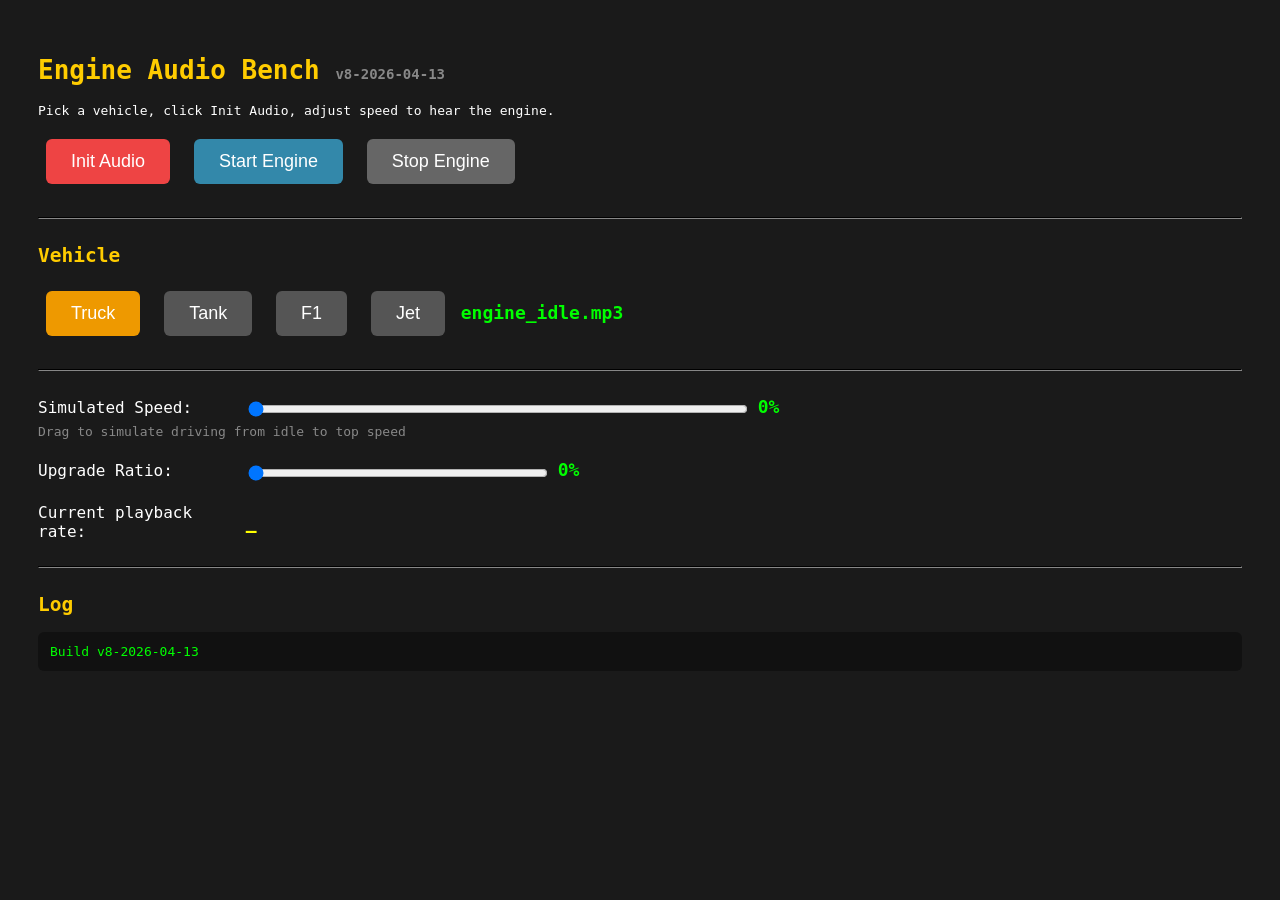
<file: audio_test.html>
<!DOCTYPE html>
<html lang="en">
<head>
    <meta charset="UTF-8">
    <meta name="viewport" content="width=device-width, initial-scale=1.0">
    <title>Engine Audio Bench</title>
    <style>
        body { background: #1a1a1a; color: #fff; font-family: monospace; padding: 30px; }
        h1 { color: #ffcc00; }
        .control { margin: 20px 0; }
        label { display: inline-block; width: 200px; font-size: 16px; }
        input[type="range"] { width: 300px; vertical-align: middle; }
        .value { display: inline-block; width: 80px; color: #0f0; font-size: 18px; font-weight: bold; }
        button { font-size: 18px; padding: 12px 25px; margin: 8px; cursor: pointer; border: none; border-radius: 6px; color: #fff; }
        .init { background: #e44; }
        .play { background: #38a; }
        .stop { background: #666; }
        .vehicle { background: #555; }
        .vehicle.active { background: #e90; }
        #speedSlider { width: 500px; }
        .info { color: #888; font-size: 13px; margin-top: 5px; }
        hr { border-color: #333; margin: 25px 0; }
        #log { background: #111; padding: 12px; border-radius: 6px; font-size: 13px; color: #0f0; max-height: 200px; overflow-y: auto; white-space: pre-wrap; }
    </style>
</head>
<body>
    <h1>Engine Audio Bench <span style="color:#888;font-size:14px" id="buildTag"></span></h1>
    <p>Pick a vehicle, click Init Audio, adjust speed to hear the engine.</p>

    <button class="init" onclick="initAudio()">Init Audio</button>
    <button class="play" onclick="startEngine()">Start Engine</button>
    <button class="stop" onclick="stopEngine()">Stop Engine</button>
    <hr>

    <h2 style="color:#ffcc00;">Vehicle</h2>
    <button class="vehicle active" onclick="selectVehicle('truck',this)">Truck</button>
    <button class="vehicle" onclick="selectVehicle('tank',this)">Tank</button>
    <button class="vehicle" onclick="selectVehicle('f1',this)">F1</button>
    <button class="vehicle" onclick="selectVehicle('jet',this)">Jet</button>
    <span class="value" id="sampleName">engine_idle.mp3</span>
    <hr>

    <div class="control">
        <label>Simulated Speed:</label>
        <input type="range" id="speedSlider" min="0" max="100" step="1" value="0">
        <span class="value" id="speedVal">0%</span>
        <div class="info">Drag to simulate driving from idle to top speed</div>
    </div>

    <div class="control">
        <label>Upgrade Ratio:</label>
        <input type="range" id="upgradeSlider" min="0" max="100" step="1" value="0">
        <span class="value" id="upgradeVal">0%</span>
    </div>

    <div class="control">
        <label>Current playback rate:</label>
        <span class="value" id="currentRate" style="color:#ff0;">—</span>
    </div>

    <hr>
    <h2 style="color:#ffcc00;">Log</h2>
    <pre id="log"></pre>

    <script>
        var BUILD = 'v8-2026-04-13';
        document.getElementById('buildTag').textContent = BUILD;

        var ctx = null;
        var engineNode = null;
        var engineGain = null;
        var engineFilter = null;
        var engineBuffer = null;
        var bufferCache = {};
        var currentVehicle = 'truck';

        var samples = {
            truck: 'assets/audio/engine_idle.mp3',
            tank:  'assets/audio/engine_tank_idle.mp3',
            f1:    'assets/audio/engine_f1_idle.mp3',
            jet:   'assets/audio/engine_jet_idle.mp3'
        };

        function log(msg) {
            var el = document.getElementById('log');
            el.textContent += msg + '\n';
            el.scrollTop = el.scrollHeight;
            console.log('[bench]', msg);
        }

        log('Build ' + BUILD);

        function selectVehicle(name, btn) {
            currentVehicle = name;
            var btns = document.querySelectorAll('.vehicle');
            for (var i = 0; i < btns.length; i++) btns[i].className = 'vehicle';
            btn.className = 'vehicle active';
            document.getElementById('sampleName').textContent = samples[name].split('/').pop();
            log('Selected: ' + name + ' -> ' + samples[name]);
            if (engineNode) {
                startEngine();
            }
        }

        function initAudio() {
            log('initAudio() called');
            try {
                if (!ctx) {
                    ctx = new (window.AudioContext || window.webkitAudioContext)();
                    log('AudioContext created, sampleRate=' + ctx.sampleRate);
                }
                ctx.resume().then(function() {
                    log('AudioContext resumed, state=' + ctx.state);
                    var url = samples[currentVehicle];
                    log('Fetching ' + url + '...');
                    fetch(url).then(function(resp) {
                        log('Fetch response: ' + resp.status + ' ' + resp.statusText);
                        if (!resp.ok) { log('ERROR: fetch failed!'); return; }
                        return resp.arrayBuffer();
                    }).then(function(ab) {
                        if (!ab) return;
                        return ctx.decodeAudioData(ab);
                    }).then(function(buf) {
                        if (!buf) return;
                        bufferCache[currentVehicle] = buf;
                        engineBuffer = buf;
                        log('Decoded OK, duration=' + buf.duration.toFixed(1) + 's');
                        log('Auto-starting engine...');
                        startEngine();
                    }).catch(function(err) {
                        log('ERROR loading sample: ' + err);
                    });
                });
            } catch(e) {
                log('ERROR in initAudio: ' + e);
            }
        }

        function startEngine() {
            if (!ctx) { log('Click Init Audio first'); return; }
            stopEngine();

            var url = samples[currentVehicle];

            function doStart(buf) {
                engineBuffer = buf;
                engineGain = ctx.createGain();
                engineGain.gain.value = 0.3;
                engineFilter = ctx.createBiquadFilter();
                engineFilter.type = 'lowpass';
                engineFilter.frequency.value = 2200;
                engineFilter.Q.value = 0.8;
                engineFilter.connect(engineGain).connect(ctx.destination);
                engineNode = ctx.createBufferSource();
                engineNode.buffer = buf;
                engineNode.loop = true;
                engineNode.playbackRate.value = 0.8;
                engineNode.connect(engineFilter);
                engineNode.start();
                log('Engine started: ' + currentVehicle);
            }

            if (bufferCache[currentVehicle]) {
                doStart(bufferCache[currentVehicle]);
            } else {
                log('Loading ' + url + '...');
                fetch(url).then(function(r) { return r.arrayBuffer(); })
                    .then(function(ab) { return ctx.decodeAudioData(ab); })
                    .then(function(buf) {
                        bufferCache[currentVehicle] = buf;
                        doStart(buf);
                    })
                    .catch(function(err) { log('ERROR: ' + err); });
            }
        }

        function stopEngine() {
            if (engineNode) { try { engineNode.stop(); } catch(e) {} }
            engineNode = null;
            engineGain = null;
            engineFilter = null;
        }

        function updateDisplay() {
            var speed = parseInt(document.getElementById('speedSlider').value) / 100;
            var upgrade = parseInt(document.getElementById('upgradeSlider').value) / 100;
            document.getElementById('speedVal').textContent = Math.round(speed * 100) + '%';
            document.getElementById('upgradeVal').textContent = Math.round(upgrade * 100) + '%';

            if (engineNode && engineGain && engineFilter) {
                // Per-vehicle tuning
                var tuning = {
                    truck: { lowRPM: 0.4, highRPM: 3.0, gears: 4,  filterType: 'lowpass', filterLo: 1800, filterHi: 2700, filterQ: 0.8, volBase: 0.10, volRange: 0.60 },
                    tank:  { lowRPM: 0.25, highRPM: 1.5, gears: 2, filterType: 'lowpass', filterLo: 800,  filterHi: 1400, filterQ: 1.0, volBase: 0.12, volRange: 0.45 },
                    f1:    { lowRPM: 0.5,  highRPM: 3.0, gears: 10, filterType: 'highpass', filterLo: 650, filterHi: 2800, filterQ: 0.95, volBase: 0.08, volRange: 0.55 },
                    jet:   { lowRPM: 0.4,  highRPM: 2.8, gears: 1, filterType: 'highpass', filterLo: 500, filterHi: 2400, filterQ: 0.95, volBase: 0.08, volRange: 0.50 }
                };
                var t = tuning[currentVehicle] || tuning.truck;

                var low  = t.lowRPM + upgrade * 0.05;
                var high = t.highRPM + upgrade * 0.15;
                var gearRatio = speed * t.gears;
                var gear = Math.min(Math.floor(gearRatio), t.gears - 1);
                var inGear = gearRatio - gear;
                var gearBase = low + (gear / t.gears) * (high - low) * 0.5;
                var gearTop  = gearBase + (high - low) / t.gears;
                var rpm = gearBase + inGear * (gearTop - gearBase);

                engineNode.playbackRate.value = rpm;

                engineGain.gain.value = t.volBase + speed * t.volRange;

                engineFilter.type = t.filterType;
                engineFilter.frequency.value = t.filterLo + speed * (t.filterHi - t.filterLo);
                engineFilter.Q.value = t.filterQ;

                document.getElementById('currentRate').textContent = rpm.toFixed(2) + 'x';
            }

            requestAnimationFrame(updateDisplay);
        }
        updateDisplay();
    </script>
</body>
</html>
</file>
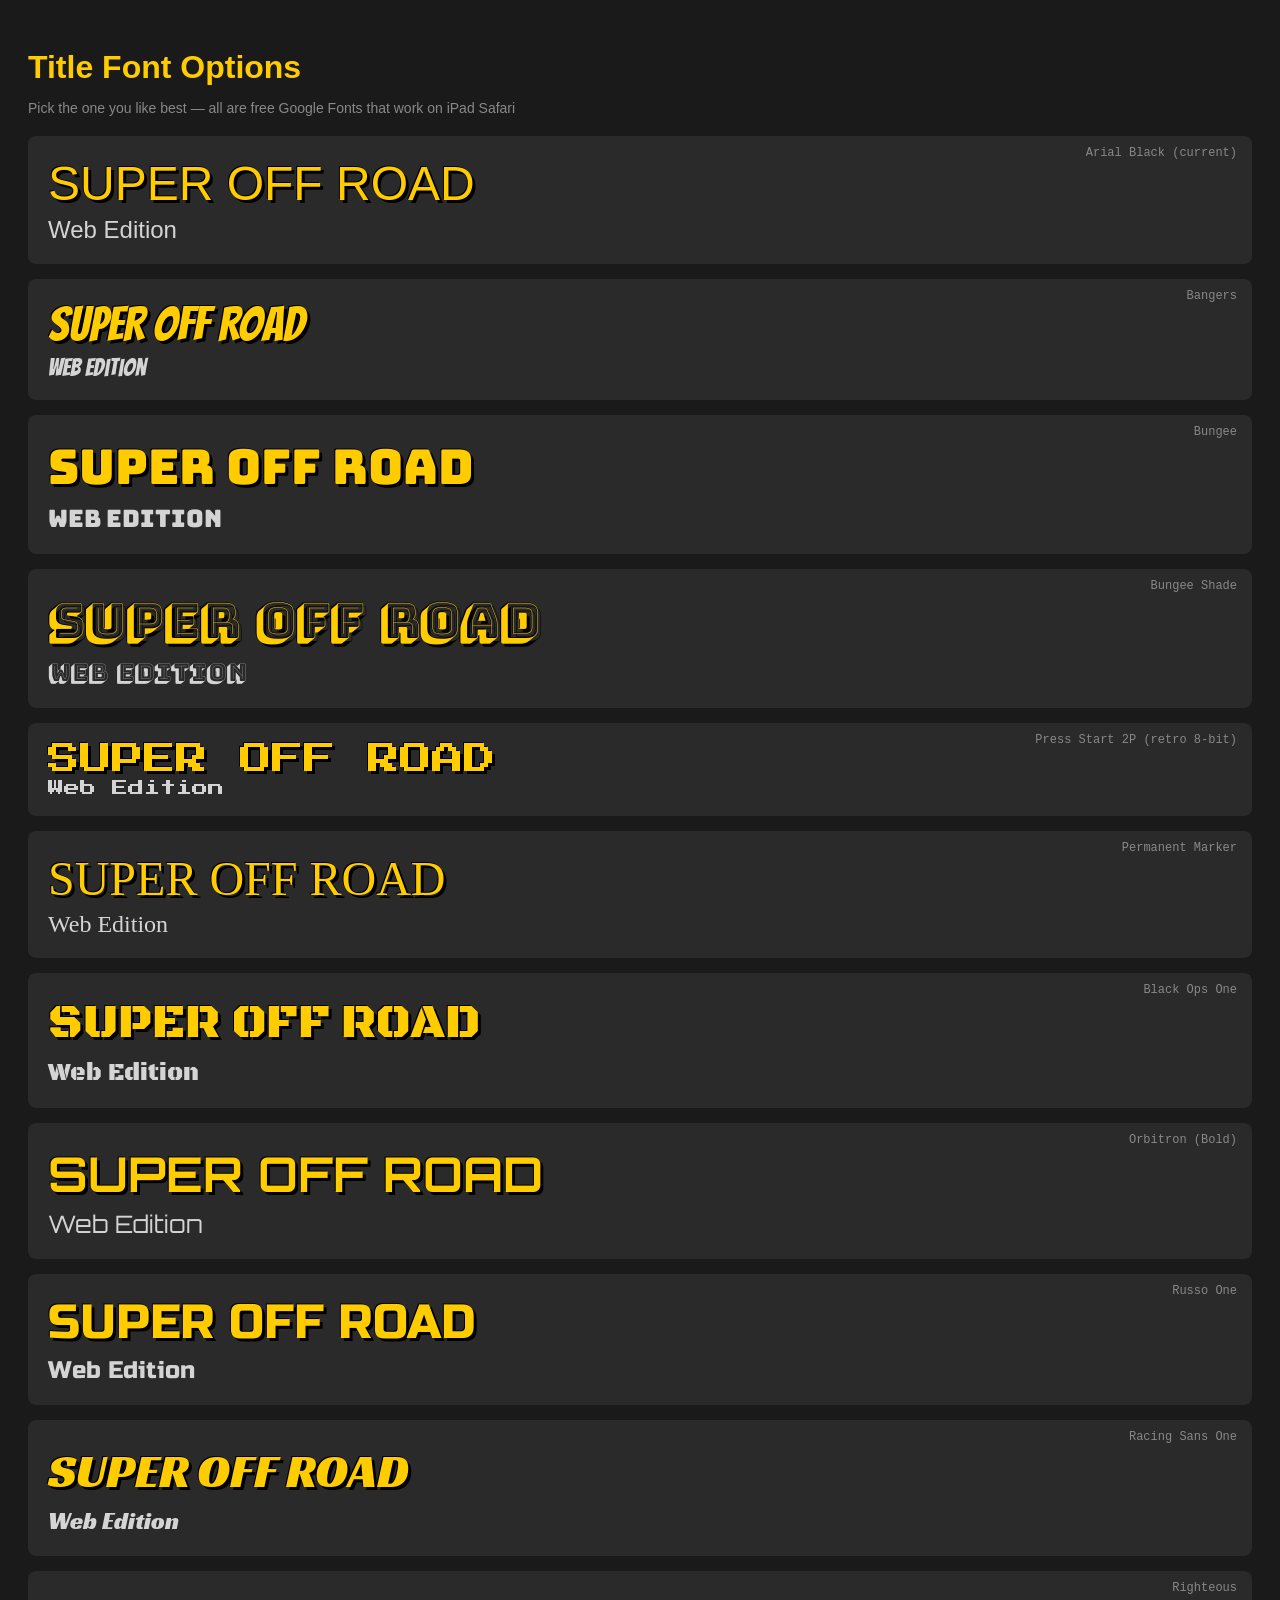
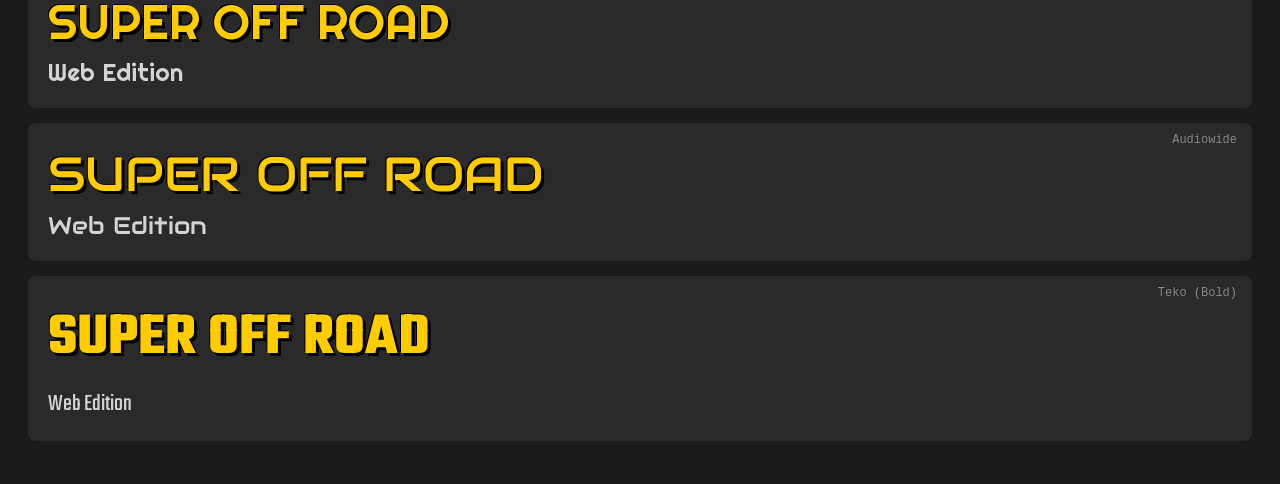
<file: font_test.html>
<!DOCTYPE html>
<html lang="en">
<head>
    <meta charset="UTF-8">
    <meta name="viewport" content="width=device-width, initial-scale=1.0">
    <title>Font Test — Super Off Road</title>
    <link rel="preconnect" href="https://fonts.googleapis.com">
    <link rel="preconnect" href="https://fonts.gstatic.com" crossorigin>
    <link href="https://fonts.googleapis.com/css2?family=Bangers&family=Bungee&family=Bungee+Shade&family=Press+Start+2P&family=Permanent+Marker&family=Black+Ops+One&family=Orbitron:wght@700&family=Russo+One&family=Racing+Sans+One&family=Righteous&family=Audiowide&family=Teko:wght@700&display=swap" rel="stylesheet">
    <style>
        body {
            background: #1a1a1a;
            color: #fff;
            font-family: Arial, sans-serif;
            padding: 20px;
        }
        .sample {
            margin: 15px 0;
            padding: 20px;
            background: #2a2a2a;
            border-radius: 8px;
            position: relative;
        }
        .sample:hover { background: #333; }
        .title {
            font-size: 48px;
            color: #ffcc00;
            text-shadow: 3px 3px 0 #000, -1px -1px 0 #000;
            margin-bottom: 5px;
        }
        .subtitle {
            font-size: 24px;
            color: #ffffff;
            opacity: 0.8;
        }
        .font-name {
            position: absolute;
            top: 10px;
            right: 15px;
            font-size: 12px;
            color: #888;
            font-family: monospace;
        }
        h1 { color: #ffcc00; margin-bottom: 5px; }
        p.info { color: #888; margin-bottom: 20px; font-size: 14px; }
    </style>
</head>
<body>
    <h1>Title Font Options</h1>
    <p class="info">Pick the one you like best — all are free Google Fonts that work on iPad Safari</p>

    <div class="sample">
        <span class="font-name">Arial Black (current)</span>
        <div class="title" style="font-family: 'Arial Black', Arial, sans-serif;">SUPER OFF ROAD</div>
        <div class="subtitle" style="font-family: Arial, sans-serif;">Web Edition</div>
    </div>

    <div class="sample">
        <span class="font-name">Bangers</span>
        <div class="title" style="font-family: 'Bangers', cursive;">SUPER OFF ROAD</div>
        <div class="subtitle" style="font-family: 'Bangers', cursive;">Web Edition</div>
    </div>

    <div class="sample">
        <span class="font-name">Bungee</span>
        <div class="title" style="font-family: 'Bungee', cursive;">SUPER OFF ROAD</div>
        <div class="subtitle" style="font-family: 'Bungee', cursive;">Web Edition</div>
    </div>

    <div class="sample">
        <span class="font-name">Bungee Shade</span>
        <div class="title" style="font-family: 'Bungee Shade', cursive;">SUPER OFF ROAD</div>
        <div class="subtitle" style="font-family: 'Bungee Shade', cursive;">Web Edition</div>
    </div>

    <div class="sample">
        <span class="font-name">Press Start 2P (retro 8-bit)</span>
        <div class="title" style="font-family: 'Press Start 2P', cursive; font-size: 32px;">SUPER OFF ROAD</div>
        <div class="subtitle" style="font-family: 'Press Start 2P', cursive; font-size: 16px;">Web Edition</div>
    </div>

    <div class="sample">
        <span class="font-name">Permanent Marker</span>
        <div class="title" style="font-family: 'Permanent Marker', cursive;">SUPER OFF ROAD</div>
        <div class="subtitle" style="font-family: 'Permanent Marker', cursive;">Web Edition</div>
    </div>

    <div class="sample">
        <span class="font-name">Black Ops One</span>
        <div class="title" style="font-family: 'Black Ops One', cursive;">SUPER OFF ROAD</div>
        <div class="subtitle" style="font-family: 'Black Ops One', cursive;">Web Edition</div>
    </div>

    <div class="sample">
        <span class="font-name">Orbitron (Bold)</span>
        <div class="title" style="font-family: 'Orbitron', sans-serif; font-weight: 700;">SUPER OFF ROAD</div>
        <div class="subtitle" style="font-family: 'Orbitron', sans-serif;">Web Edition</div>
    </div>

    <div class="sample">
        <span class="font-name">Russo One</span>
        <div class="title" style="font-family: 'Russo One', sans-serif;">SUPER OFF ROAD</div>
        <div class="subtitle" style="font-family: 'Russo One', sans-serif;">Web Edition</div>
    </div>

    <div class="sample">
        <span class="font-name">Racing Sans One</span>
        <div class="title" style="font-family: 'Racing Sans One', cursive;">SUPER OFF ROAD</div>
        <div class="subtitle" style="font-family: 'Racing Sans One', cursive;">Web Edition</div>
    </div>

    <div class="sample">
        <span class="font-name">Righteous</span>
        <div class="title" style="font-family: 'Righteous', cursive;">SUPER OFF ROAD</div>
        <div class="subtitle" style="font-family: 'Righteous', cursive;">Web Edition</div>
    </div>

    <div class="sample">
        <span class="font-name">Audiowide</span>
        <div class="title" style="font-family: 'Audiowide', cursive;">SUPER OFF ROAD</div>
        <div class="subtitle" style="font-family: 'Audiowide', cursive;">Web Edition</div>
    </div>

    <div class="sample">
        <span class="font-name">Teko (Bold)</span>
        <div class="title" style="font-family: 'Teko', sans-serif; font-weight: 700; font-size: 60px;">SUPER OFF ROAD</div>
        <div class="subtitle" style="font-family: 'Teko', sans-serif;">Web Edition</div>
    </div>

</body>
</html>
</file>
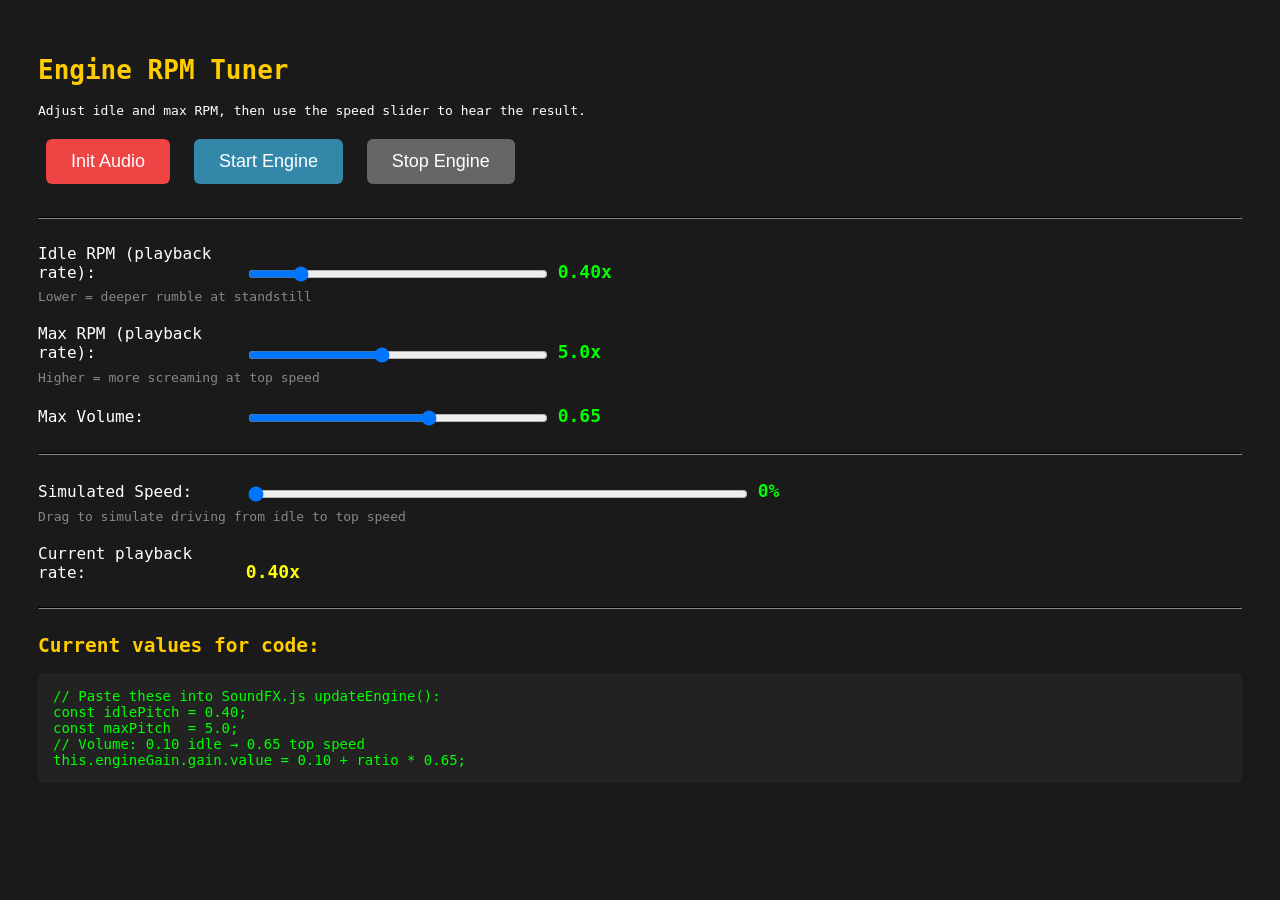
<file: rpm_test.html>
<!DOCTYPE html>
<html lang="en">
<head>
    <meta charset="UTF-8">
    <meta name="viewport" content="width=device-width, initial-scale=1.0">
    <title>Engine RPM Tuner</title>
    <style>
        body { background: #1a1a1a; color: #fff; font-family: monospace; padding: 30px; }
        h1 { color: #ffcc00; }
        .control { margin: 20px 0; }
        label { display: inline-block; width: 200px; font-size: 16px; }
        input[type="range"] { width: 300px; vertical-align: middle; }
        .value { display: inline-block; width: 80px; color: #0f0; font-size: 18px; font-weight: bold; }
        button { font-size: 18px; padding: 12px 25px; margin: 8px; cursor: pointer; border: none; border-radius: 6px; color: #fff; }
        .init { background: #e44; }
        .play { background: #38a; }
        .stop { background: #666; }
        #speedSlider { width: 500px; }
        .info { color: #888; font-size: 13px; margin-top: 5px; }
        hr { border-color: #333; margin: 25px 0; }
    </style>
</head>
<body>
    <h1>Engine RPM Tuner</h1>
    <p>Adjust idle and max RPM, then use the speed slider to hear the result.</p>

    <button class="init" onclick="initAudio()">Init Audio</button>
    <button class="play" onclick="startEngine()">Start Engine</button>
    <button class="stop" onclick="stopEngine()">Stop Engine</button>
    <hr>

    <div class="control">
        <label>Idle RPM (playback rate):</label>
        <input type="range" id="idleRPM" min="0.1" max="2.0" step="0.05" value="0.4">
        <span class="value" id="idleVal">0.4x</span>
        <div class="info">Lower = deeper rumble at standstill</div>
    </div>

    <div class="control">
        <label>Max RPM (playback rate):</label>
        <input type="range" id="maxRPM" min="1.0" max="10.0" step="0.1" value="5.0">
        <span class="value" id="maxVal">5.0x</span>
        <div class="info">Higher = more screaming at top speed</div>
    </div>

    <div class="control">
        <label>Max Volume:</label>
        <input type="range" id="maxVol" min="0.1" max="1.0" step="0.05" value="0.65">
        <span class="value" id="volVal">0.65</span>
    </div>

    <hr>

    <div class="control">
        <label>Simulated Speed:</label>
        <input type="range" id="speedSlider" min="0" max="100" step="1" value="0">
        <span class="value" id="speedVal">0%</span>
        <div class="info">Drag to simulate driving from idle to top speed</div>
    </div>

    <div class="control" style="margin-top: 15px;">
        <label>Current playback rate:</label>
        <span class="value" id="currentRate" style="color: #ff0;">—</span>
    </div>

    <hr>
    <h2 style="color: #ffcc00;">Current values for code:</h2>
    <pre id="codeOutput" style="background: #222; padding: 15px; border-radius: 6px; font-size: 14px; color: #0f0;"></pre>

    <script>
        let ctx = null;
        let engineNode = null;
        let engineGain = null;
        let engineBuffer = null;

        function initAudio() {
            if (!ctx) {
                ctx = new (window.AudioContext || window.webkitAudioContext)();
            }
            ctx.resume().then(async () => {
                // Load the engine sample
                const response = await fetch('assets/audio/engine_idle_new.mp3');
                const arrayBuffer = await response.arrayBuffer();
                engineBuffer = await ctx.decodeAudioData(arrayBuffer);
                document.getElementById('codeOutput').textContent = 'Audio loaded! Click Start Engine.';
            });
        }

        function startEngine() {
            if (!ctx || !engineBuffer) { alert('Click Init Audio first'); return; }
            stopEngine();
            engineGain = ctx.createGain();
            engineGain.gain.value = 0.3;
            engineGain.connect(ctx.destination);
            engineNode = ctx.createBufferSource();
            engineNode.buffer = engineBuffer;
            engineNode.loop = true;
            engineNode.connect(engineGain);
            engineNode.start();
        }

        function stopEngine() {
            if (engineNode) { try { engineNode.stop(); } catch(e) {} }
            engineNode = null;
            engineGain = null;
        }

        // Update loop
        function updateDisplay() {
            const idle = parseFloat(document.getElementById('idleRPM').value);
            const max = parseFloat(document.getElementById('maxRPM').value);
            const vol = parseFloat(document.getElementById('maxVol').value);
            const speed = parseInt(document.getElementById('speedSlider').value) / 100;

            document.getElementById('idleVal').textContent = idle.toFixed(2) + 'x';
            document.getElementById('maxVal').textContent = max.toFixed(1) + 'x';
            document.getElementById('volVal').textContent = vol.toFixed(2);
            document.getElementById('speedVal').textContent = Math.round(speed * 100) + '%';

            const rate = idle + speed * (max - idle);
            const volume = 0.1 + speed * vol;

            document.getElementById('currentRate').textContent = rate.toFixed(2) + 'x';

            if (engineNode && engineGain) {
                engineNode.playbackRate.value = rate;
                engineGain.gain.value = volume;
            }

            document.getElementById('codeOutput').textContent =
                `// Paste these into SoundFX.js updateEngine():\n` +
                `const idlePitch = ${idle.toFixed(2)};\n` +
                `const maxPitch  = ${max.toFixed(1)};\n` +
                `// Volume: 0.10 idle → ${vol.toFixed(2)} top speed\n` +
                `this.engineGain.gain.value = 0.10 + ratio * ${vol.toFixed(2)};`;

            requestAnimationFrame(updateDisplay);
        }
        updateDisplay();
    </script>
</body>
</html>
</file>
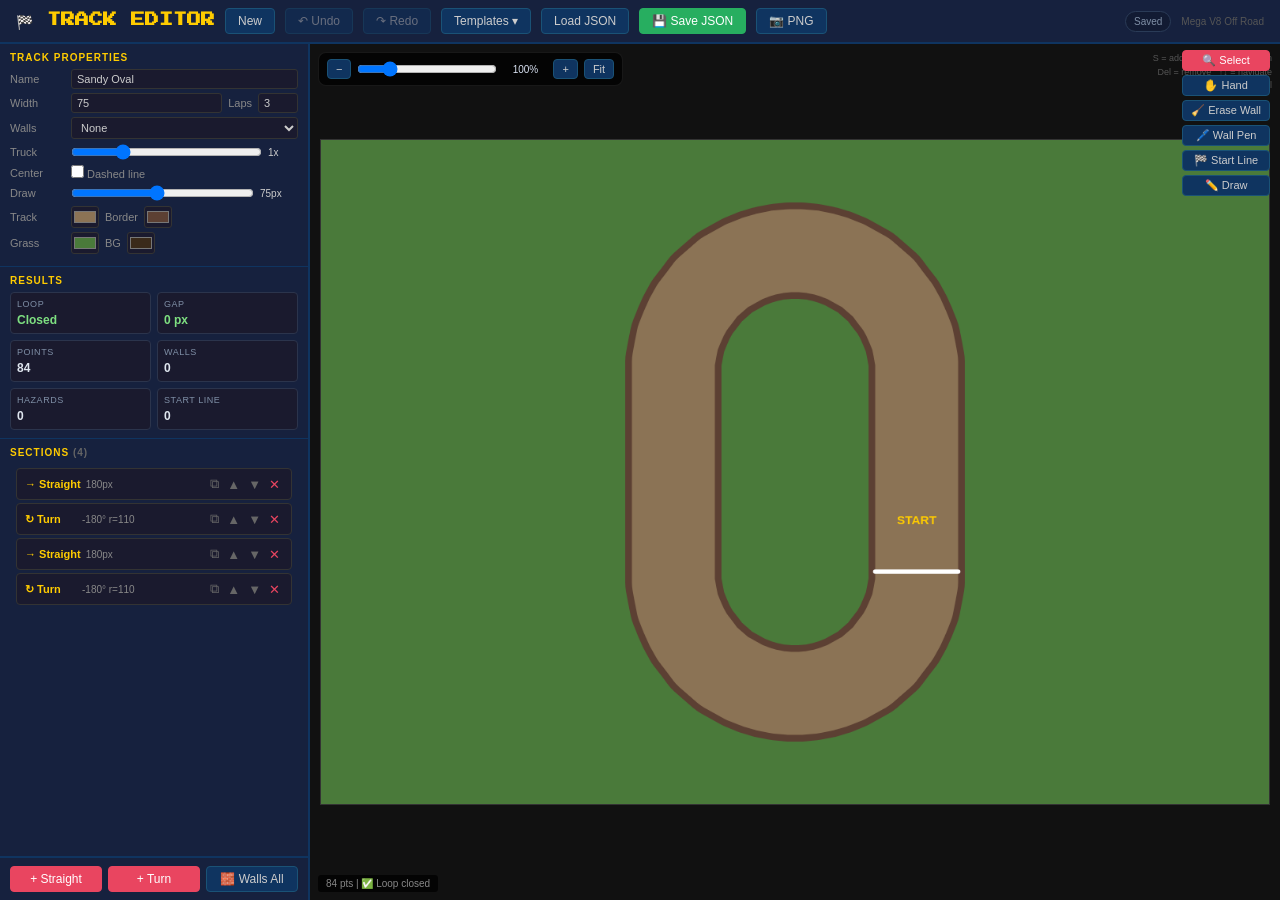
<file: track_editor.html>
<!DOCTYPE html>
<html lang="en">
<head>
    <meta charset="UTF-8">
    <meta name="viewport" content="width=device-width, initial-scale=1.0">
    <title>Track Editor — Mega V8 Off Road</title>
    <link href="https://fonts.googleapis.com/css2?family=Press+Start+2P&display=swap" rel="stylesheet">
    <style>
        * { margin: 0; padding: 0; box-sizing: border-box; }
        body {
            background: #1a1a2e;
            color: #ccc;
            font-family: 'Segoe UI', Arial, sans-serif;
            display: flex;
            flex-direction: column;
            height: 100vh;
            overflow: hidden;
        }
        #header {
            background: #16213e;
            padding: 8px 16px;
            display: flex;
            align-items: center;
            gap: 10px;
            border-bottom: 2px solid #0f3460;
            flex-shrink: 0;
        }
        #header h1 {
            font-family: 'Press Start 2P', cursive;
            font-size: 14px;
            color: #ffcc00;
            white-space: nowrap;
        }
        .btn {
            background: #0f3460;
            color: #ccc;
            border: 1px solid #1a5276;
            padding: 5px 12px;
            cursor: pointer;
            border-radius: 4px;
            font-size: 12px;
            white-space: nowrap;
        }
        .btn:hover { background: #1a5276; color: #fff; }
        .btn:disabled { opacity: 0.45; cursor: not-allowed; }
        .btn-primary { background: #e94560; border-color: #e94560; color: #fff; }
        .btn-primary:hover { background: #ff6b81; }
        .btn-success { background: #27ae60; border-color: #27ae60; color: #fff; }
        .btn-success:hover { background: #2ecc71; }
        .btn-sm { padding: 3px 8px; font-size: 11px; }
        .tool-btn.active { background: #e94560; border-color: #e94560; color: #fff; }
        #dirty-state {
            font-size: 10px;
            color: #7f8fa6;
            padding: 4px 8px;
            border: 1px solid #2a3b57;
            border-radius: 999px;
            background: rgba(0, 0, 0, 0.18);
            white-space: nowrap;
        }
        #dirty-state.dirty {
            color: #ffcc00;
            border-color: rgba(255, 204, 0, 0.35);
            background: rgba(255, 204, 0, 0.08);
        }

        #main {
            display: flex;
            flex: 1;
            overflow: hidden;
        }
        /* Left panel */
        #left-panel {
            width: 310px;
            min-width: 310px;
            background: #16213e;
            border-right: 2px solid #0f3460;
            display: flex;
            flex-direction: column;
            overflow: hidden;
        }
        .panel-section {
            padding: 8px 10px;
            border-bottom: 1px solid #0f3460;
        }
        .panel-section h3 {
            font-size: 10px;
            color: #ffcc00;
            margin-bottom: 6px;
            text-transform: uppercase;
            letter-spacing: 1px;
        }
        .form-row {
            display: flex;
            align-items: center;
            margin-bottom: 4px;
            gap: 6px;
        }
        .form-row label {
            font-size: 11px;
            min-width: 55px;
            color: #888;
        }
        .form-row input, .form-row select {
            flex: 1;
            background: #1a1a2e;
            border: 1px solid #333;
            color: #ccc;
            padding: 3px 5px;
            border-radius: 3px;
            font-size: 11px;
        }
        .form-row input[type="color"] {
            width: 28px; height: 22px; padding: 0; cursor: pointer; flex: none;
        }
        .form-row input[type="range"] { padding: 0; }
        .form-row input[type="checkbox"] { flex: none; width: auto; }
        .result-grid {
            display: grid;
            grid-template-columns: repeat(2, minmax(0, 1fr));
            gap: 6px;
        }
        .result-cell {
            background: #1a1a2e;
            border: 1px solid #2b344c;
            border-radius: 4px;
            padding: 6px;
        }
        .result-cell .rk {
            font-size: 9px;
            text-transform: uppercase;
            color: #7f8fa6;
            margin-bottom: 4px;
            letter-spacing: 0.06em;
        }
        .result-cell .rv {
            font-size: 12px;
            color: #dfe6ef;
            font-weight: 600;
        }
        .result-cell .rv.warn { color: #ffb347; }
        .result-cell .rv.ok { color: #7ee081; }

        /* Sections list */
        #sections-scroll {
            flex: 1;
            overflow-y: auto;
            padding: 4px 6px;
        }
        .sec-card {
            background: #1a1a2e;
            border: 1px solid #333;
            border-radius: 4px;
            padding: 6px 8px;
            margin-bottom: 3px;
            cursor: pointer;
            transition: border-color 0.15s;
        }
        .sec-card:hover { border-color: #555; }
        .sec-card.sel { border-color: #ffcc00; background: #1e2a4a; }
        .sec-hdr {
            display: flex;
            align-items: center;
            gap: 5px;
            font-size: 11px;
        }
        .sec-type { font-weight: bold; color: #ffcc00; min-width: 52px; }
        .sec-info { flex: 1; color: #888; font-size: 10px; }
        .sec-btns { display: flex; gap: 2px; }
        .sec-btns button {
            background: none; border: none; color: #666;
            cursor: pointer; font-size: 13px; padding: 1px 3px;
        }
        .sec-btns button:hover { color: #fff; }
        .sec-detail {
            margin-top: 5px;
            padding-top: 5px;
            border-top: 1px solid #333;
            display: none;
        }
        .sec-card.sel .sec-detail { display: block; }

        #add-bar {
            padding: 8px 10px;
            display: flex;
            gap: 6px;
            border-top: 1px solid #0f3460;
            flex-shrink: 0;
        }
        #add-bar .btn { flex: 1; text-align: center; }

        /* Canvas */
        #canvas-wrap {
            flex: 1;
            display: flex;
            align-items: center;
            justify-content: center;
            background: #111;
            position: relative;
        }
        #preview {
            border: 1px solid #333;
            display: block;
            max-width: calc(100% - 20px);
            max-height: calc(100% - 20px);
            width: auto;
            height: auto;
            background: #111;
        }
        #preview-controls {
            position: absolute;
            top: 8px;
            left: 8px;
            display: flex;
            align-items: center;
            gap: 6px;
            padding: 6px 8px;
            border-radius: 8px;
            background: rgba(0, 0, 0, 0.72);
            border: 1px solid rgba(255, 255, 255, 0.08);
            z-index: 10;
        }
        #preview-controls input[type="range"] {
            width: 140px;
        }
        #zoom-value {
            min-width: 44px;
            font-size: 10px;
            color: #d9e2f2;
            text-align: center;
        }
        #track-info {
            position: absolute;
            bottom: 8px; left: 8px;
            font-size: 10px; color: #888;
            background: rgba(0,0,0,0.75);
            padding: 3px 8px;
            border-radius: 3px;
        }
        #shortcut-help {
            position: absolute;
            top: 8px; right: 8px;
            font-size: 9px; color: #555;
            text-align: right;
            line-height: 1.5;
        }
        /* Templates dropdown */
        .dropdown { position: relative; display: inline-block; }
        .dropdown-content {
            display: none;
            position: absolute;
            top: 100%;
            left: 0;
            background: #16213e;
            border: 1px solid #0f3460;
            border-radius: 4px;
            min-width: 160px;
            z-index: 100;
            box-shadow: 0 4px 12px rgba(0,0,0,0.5);
        }
        .dropdown.open .dropdown-content { display: block; }
        .dropdown-content a {
            display: block;
            padding: 6px 12px;
            color: #ccc;
            text-decoration: none;
            font-size: 12px;
            cursor: pointer;
        }
        .dropdown-content a:hover { background: #0f3460; color: #fff; }
    </style>
</head>
<body>
    <div id="header">
        <h1>🏁 TRACK EDITOR</h1>
        <button class="btn" onclick="newTrack()">New</button>
        <button class="btn" id="undoBtn" onclick="undoEdit()" disabled>↶ Undo</button>
        <button class="btn" id="redoBtn" onclick="redoEdit()" disabled>↷ Redo</button>
        <div class="dropdown" id="tmplDrop">
            <button class="btn" onclick="toggleDropdown()">Templates ▾</button>
            <div class="dropdown-content">
                <a onclick="loadTemplate('oval')">🔵 Oval</a>
                <a onclick="loadTemplate('rect')">🟥 Rectangle</a>
                <a onclick="loadTemplate('tri')">🔺 Triangle</a>
                <a onclick="loadTemplate('complex')">🌀 Winding Road</a>
            </div>
        </div>
        <button class="btn" onclick="loadTrack()">Load JSON</button>
        <button class="btn btn-success" onclick="saveTrack()">💾 Save JSON</button>
        <button class="btn btn-primary" id="replaceBtn" onclick="replaceTrack()" style="display:none">🔄 Replace <span id="replaceFileName"></span></button>
        <button class="btn" onclick="exportPNG()">📷 PNG</button>
        <span style="flex:1"></span>
        <span id="dirty-state">Saved</span>
        <span style="font-size:10px;color:#555">Mega V8 Off Road</span>
    </div>

    <div id="main">
        <div id="left-panel">
            <div class="panel-section">
                <h3>Track Properties</h3>
                <div class="form-row">
                    <label>Name</label>
                    <input type="text" id="propName" value="New Track" oninput="updatePreview()">
                </div>
                <div class="form-row">
                    <label>Width</label>
                    <input type="number" id="propWidth" value="70" min="30" max="120" oninput="syncTrackWidth(this.value)">
                    <label style="min-width:auto">Laps</label>
                    <input type="number" id="propLaps" value="3" min="1" max="10" style="width:40px;flex:none" oninput="updatePreview()">
                </div>
                <div class="form-row">
                    <label>Walls</label>
                    <select id="propWalls" onchange="updatePreview()">
                        <option value="none">None</option>
                        <option value="outer">All sections</option>
                    </select>
                </div>
                <div class="form-row">
                    <label>Truck</label>
                    <input type="range" id="propTruckScale" min="0.5" max="2.5" step="0.1" value="1.0"
                        oninput="this.nextElementSibling.textContent=this.value+'x';showTruckPreview=true;updatePreview()"
                        onmouseup="showTruckPreview=false;updatePreview()"
                        onmouseleave="showTruckPreview=false;updatePreview()">
                    <span style="min-width:30px;font-size:10px">1.0x</span>
                </div>
                <div class="form-row">
                    <label>Center</label>
                    <label style="min-width:auto">
                        <input type="checkbox" id="showCenterline" onchange="updatePreview()"> Dashed line
                    </label>
                </div>
                <div class="form-row">
                    <label>Draw</label>
                    <input type="range" id="propDrawWidth" min="20" max="140" step="2" value="70"
                        oninput="syncDrawWidth(this.value)">
                    <span id="draw-width-value" style="min-width:38px;font-size:10px">70px</span>
                </div>
                <div class="form-row">
                    <label>Track</label>
                    <input type="color" id="colTrack" value="#8B7355" oninput="updatePreview()">
                    <label style="min-width:auto">Border</label>
                    <input type="color" id="colBorder" value="#5c4033" oninput="updatePreview()">
                </div>
                <div class="form-row">
                    <label>Grass</label>
                    <input type="color" id="colGrass" value="#4a7a3a" oninput="updatePreview()">
                    <label style="min-width:auto">BG</label>
                    <input type="color" id="colBg" value="#3a2a1a" oninput="updatePreview()">
                </div>
            </div>

            <div class="panel-section">
                <h3>Results</h3>
                <div class="result-grid">
                    <div class="result-cell">
                        <div class="rk">Loop</div>
                        <div class="rv" id="res-loop">Open</div>
                    </div>
                    <div class="result-cell">
                        <div class="rk">Gap</div>
                        <div class="rv" id="res-gap">-</div>
                    </div>
                    <div class="result-cell">
                        <div class="rk">Points</div>
                        <div class="rv" id="res-points">0</div>
                    </div>
                    <div class="result-cell">
                        <div class="rk">Walls</div>
                        <div class="rv" id="res-walls">0</div>
                    </div>
                    <div class="result-cell">
                        <div class="rk">Hazards</div>
                        <div class="rv" id="res-hazards">0</div>
                    </div>
                    <div class="result-cell">
                        <div class="rk">Start Line</div>
                        <div class="rv" id="res-start">0</div>
                    </div>
                </div>
            </div>

            <div class="panel-section" style="flex:1;display:flex;flex-direction:column;overflow:hidden;padding-bottom:0">
                <h3>Sections <span id="sec-count" style="color:#666">(0)</span></h3>
                <div id="sections-scroll"></div>
            </div>

            <div id="add-bar">
                <button class="btn btn-primary" onclick="addSection('straight')">+ Straight</button>
                <button class="btn btn-primary" onclick="addSection('turn')">+ Turn</button>
                <button class="btn" onclick="toggleAllWalls()" title="Toggle walls on every section">🧱 Walls All</button>
            </div>
        </div>

        <div id="canvas-wrap">
            <div id="preview-controls">
                <button class="btn btn-sm" type="button" onclick="adjustPreviewZoom(-0.1)">−</button>
                <input id="zoom-slider" type="range" min="0.5" max="3" step="0.1" value="1" oninput="setPreviewZoom(this.value)">
                <span id="zoom-value">100%</span>
                <button class="btn btn-sm" type="button" onclick="adjustPreviewZoom(0.1)">+</button>
                <button class="btn btn-sm" type="button" onclick="fitPreviewZoom()">Fit</button>
            </div>
            <canvas id="preview" width="1200" height="840"></canvas>
            <div id="track-info"></div>
            <div id="shortcut-help">
                S = add straight &nbsp; T = add turn<br>
                Del = remove &nbsp; ↑↓ = navigate<br>
                Zoom = preview detail
            </div>
            <div id="tool-bar" style="position:absolute;top:6px;right:10px;display:flex;flex-direction:column;align-items:stretch;gap:4px;z-index:10">
                <button class="btn btn-sm tool-btn active" data-tool="select" onclick="setTool('select')" title="Select sections">🔍 Select</button>
                <button class="btn btn-sm tool-btn" data-tool="pan" onclick="setTool('pan')" title="Drag to move the preview">✋ Hand</button>
                <button class="btn btn-sm tool-btn" data-tool="eraseWall" onclick="setTool('eraseWall')" title="Click walls to erase">🧹 Erase Wall</button>
                <button class="btn btn-sm tool-btn" data-tool="paintWall" onclick="setTool('paintWall')" title="Draw custom wall segments">🖊️ Wall Pen</button>
                <button class="btn btn-sm tool-btn" data-tool="placeStart" onclick="setTool('placeStart')" title="Click to place start line">🏁 Start Line</button>
                <button class="btn btn-sm tool-btn" data-tool="freehand" onclick="setTool('freehand')" title="Draw centerline freehand">✏️ Draw</button>
            </div>
        </div>
    </div>

    <input type="file" id="fileInput" accept=".json" style="display:none" onchange="handleFileLoad(event)">

    <script>
    // ═══════════════════════════════════════════════════════════
    // State
    // ═══════════════════════════════════════════════════════════
    let sections = [];
    let selIdx = -1;
    let currentTool = 'select';
    let erasedWalls = new Set();     // indices of erased wall sub-segments
    let customWalls = [];
    let lastBuildResult = null;      // cached buildTrack() result
    let lastTx = x=>x, lastTy = y=>y; // cached transform functions
    lastTx.inv = x=>x; lastTy.inv = y=>y; // safe defaults for empty canvas
    let freehandPts = [];            // points during freehand drawing
    let wallPenPts = [];
    let isDrawing = false;
    let loadedFileName = null;         // name of the loaded JSON file
    let loadedFileHandle = null;       // File System Access API handle for in-place save
    let showTruckPreview = false;       // show truck while adjusting scale
    let showCenterline = false;         // draw thin dashed white centerline for debug/realism
    let customStartLineIdx = 0;       // waypoint index for start/finish line
    let freehandStartAngle = -90;      // initial heading from freehand draw
    let previewZoom = 1;
    let currentPreviewScale = 1;
    let previewPanX = 0;
    let previewPanY = 0;
    let freehandCloseScreenPx = 40;
    let undoStack = [];
    let redoStack = [];
    let savedSignature = '';
    let isDirty = false;
    let historyLocked = false;

    function deepClone(v) {
        return JSON.parse(JSON.stringify(v));
    }

    function getHistorySnapshot() {
        return {
            name: document.getElementById('propName').value,
            trackWidth: parseInt(document.getElementById('propWidth').value) || 70,
            drawWidth: parseInt(document.getElementById('propDrawWidth').value) || 70,
            lapCount: parseInt(document.getElementById('propLaps').value) || 3,
            walls: document.getElementById('propWalls').value,
            truckScale: parseFloat(document.getElementById('propTruckScale').value) || 1,
            colors: {
                track: document.getElementById('colTrack').value,
                border: document.getElementById('colBorder').value,
                grass: document.getElementById('colGrass').value,
                bg: document.getElementById('colBg').value,
            },
            sections: deepClone(sections),
            selIdx,
            erasedWalls: [...erasedWalls].sort((a, b) => a - b),
            customWalls: deepClone(customWalls),
            customStartLineIdx,
            freehandStartAngle,
        };
    }

    function applyHistorySnapshot(snapshot) {
        historyLocked = true;
        document.getElementById('propName').value = snapshot.name;
        document.getElementById('propWidth').value = snapshot.trackWidth;
        syncDrawWidth(snapshot.drawWidth != null ? snapshot.drawWidth : snapshot.trackWidth, false);
        document.getElementById('propLaps').value = snapshot.lapCount;
        document.getElementById('propWalls').value = snapshot.walls;
        const tsEl = document.getElementById('propTruckScale');
        tsEl.value = snapshot.truckScale;
        tsEl.nextElementSibling.textContent = snapshot.truckScale + 'x';
        document.getElementById('colTrack').value = snapshot.colors.track;
        document.getElementById('colBorder').value = snapshot.colors.border;
        document.getElementById('colGrass').value = snapshot.colors.grass;
        document.getElementById('colBg').value = snapshot.colors.bg;
        sections = deepClone(snapshot.sections);
        selIdx = snapshot.selIdx;
        erasedWalls = new Set(snapshot.erasedWalls || []);
        customWalls = deepClone(snapshot.customWalls || []);
        customStartLineIdx = snapshot.customStartLineIdx || 0;
        freehandStartAngle = snapshot.freehandStartAngle != null ? snapshot.freehandStartAngle : -90;
        renderSections();
        updatePreview();
        historyLocked = false;
        updateEditorChrome();
    }

    function snapshotSignature(snapshot) {
        return JSON.stringify(snapshot);
    }

    function getSaveSignature() {
        return buildSaveJSON();
    }

    function setResultValue(id, value, state) {
        const el = document.getElementById(id);
        if (!el) return;
        el.textContent = value;
        el.classList.remove('ok', 'warn');
        if (state) el.classList.add(state);
    }

    function updateResultsPanel(data) {
        setResultValue('res-loop', data.closed ? 'Closed' : 'Open', data.closed ? 'ok' : 'warn');
        setResultValue('res-gap', data.gapText, data.closed ? 'ok' : 'warn');
        setResultValue('res-points', String(data.points));
        setResultValue('res-walls', String(data.walls));
        setResultValue('res-hazards', String(data.hazards));
        setResultValue('res-start', String(data.startIndex));
    }

    function updateEditorChrome() {
        isDirty = savedSignature ? getSaveSignature() !== savedSignature : false;
        const dirtyEl = document.getElementById('dirty-state');
        const undoBtn = document.getElementById('undoBtn');
        const redoBtn = document.getElementById('redoBtn');
        if (dirtyEl) {
            dirtyEl.textContent = isDirty ? 'Unsaved changes' : 'Saved';
            dirtyEl.classList.toggle('dirty', isDirty);
        }
        if (undoBtn) undoBtn.disabled = undoStack.length <= 1;
        if (redoBtn) redoBtn.disabled = redoStack.length === 0;
    }

    function resetHistory(markClean = true) {
        const snapshot = getHistorySnapshot();
        undoStack = [snapshot];
        redoStack = [];
        if (markClean) {
            savedSignature = getSaveSignature();
        }
        updateEditorChrome();
    }

    function commitEditorState() {
        if (historyLocked) return;
        const snapshot = getHistorySnapshot();
        const sig = snapshotSignature(snapshot);
        const last = undoStack.length ? snapshotSignature(undoStack[undoStack.length - 1]) : null;
        if (sig === last) {
            updateEditorChrome();
            return;
        }
        undoStack.push(snapshot);
        if (undoStack.length > 100) undoStack.shift();
        redoStack = [];
        updateEditorChrome();
    }

    function undoEdit() {
        if (undoStack.length <= 1) return;
        const current = undoStack.pop();
        redoStack.push(current);
        applyHistorySnapshot(undoStack[undoStack.length - 1]);
    }

    function redoEdit() {
        if (!redoStack.length) return;
        const snapshot = redoStack.pop();
        undoStack.push(snapshot);
        applyHistorySnapshot(snapshot);
    }

    function updateZoomLabel() {
        const zoomValue = document.getElementById('zoom-value');
        const zoomSlider = document.getElementById('zoom-slider');
        if (zoomSlider) zoomSlider.value = String(previewZoom);
        if (zoomValue) zoomValue.textContent = Math.round(previewZoom * 100) + '%';
    }

    function setPreviewZoom(value) {
        previewZoom = Math.max(0.5, Math.min(3, parseFloat(value) || 1));
        updateZoomLabel();
        updatePreview();
    }

    function adjustPreviewZoom(delta) {
        setPreviewZoom(Math.round((previewZoom + delta) * 10) / 10);
    }

    function fitPreviewZoom() {
        previewZoom = 1;
        previewPanX = 0;
        previewPanY = 0;
        updateZoomLabel();
        updatePreview();
    }

    function syncDrawWidth(value, mirrorTrackWidth = true) {
        const width = Math.max(20, Math.min(140, parseInt(value, 10) || 70));
        const drawInput = document.getElementById('propDrawWidth');
        const drawValue = document.getElementById('draw-width-value');
        if (drawInput) drawInput.value = String(width);
        if (drawValue) drawValue.textContent = width + 'px';
        if (mirrorTrackWidth) {
            const trackWidthInput = document.getElementById('propWidth');
            if (trackWidthInput) trackWidthInput.value = String(width);
        }
        updatePreview();
    }

    function syncTrackWidth(value, mirrorDrawWidth = true) {
        const width = Math.max(20, Math.min(140, parseInt(value, 10) || 70));
        const trackWidthInput = document.getElementById('propWidth');
        const drawInput = document.getElementById('propDrawWidth');
        const drawValue = document.getElementById('draw-width-value');
        if (trackWidthInput) trackWidthInput.value = String(width);
        if (mirrorDrawWidth) {
            if (drawInput) drawInput.value = String(width);
            if (drawValue) drawValue.textContent = width + 'px';
        }
        updatePreview();
    }

    function getDrawWidth() {
        return parseInt(document.getElementById('propDrawWidth').value, 10)
            || parseInt(document.getElementById('propWidth').value, 10)
            || 70;
    }

    function getLoopCloseTolerance(trackWidth) {
        return Math.max(15, Math.min(60, (trackWidth || 70) * 0.6));
    }

    function getCustomWallSegmentsFromStroke(screenPts) {
        const worldPts = screenPts.map(p => ({ x: lastTx.inv(p.x), y: lastTy.inv(p.y) }));
        const simplified = coalesceShortSegments(
            rdpSimplify(worldPts, Math.max(1.5, getDrawWidth() * 0.04)),
            Math.max(8, getDrawWidth() * 0.35),
            45
        );
        const segments = [];
        for (let i = 1; i < simplified.length; i++) {
            const a = simplified[i - 1];
            const b = simplified[i];
            if (Math.hypot(b.x - a.x, b.y - a.y) < 4) continue;
            segments.push([Math.round(a.x), Math.round(a.y), Math.round(b.x), Math.round(b.y)]);
        }
        return segments;
    }

    function drawTireBarrierSegment(ctx, x1, y1, x2, y2, scale, preview = false) {
        const dx = x2 - x1;
        const dy = y2 - y1;
        const len = Math.hypot(dx, dy);
        if (len < 0.001) return;

        const tireRadius = Math.max(2.5, Math.min(5.5, 2.4 * scale));
        const spacing = tireRadius * 1.7;
        const count = Math.max(1, Math.round(len / spacing));
        const ux = dx / len;
        const uy = dy / len;

        ctx.save();
        for (let i = 0; i <= count; i++) {
            const t = count === 0 ? 0 : i / count;
            const cx = x1 + dx * t;
            const cy = y1 + dy * t;

            ctx.fillStyle = preview ? '#1a1a1a' : '#111111';
            ctx.beginPath();
            ctx.arc(cx, cy, tireRadius, 0, Math.PI * 2);
            ctx.fill();

            ctx.lineWidth = Math.max(1, tireRadius * 0.45);
            ctx.strokeStyle = preview ? '#5c5c5c' : '#3e3e3e';
            ctx.beginPath();
            ctx.arc(cx, cy, tireRadius * 0.72, 0, Math.PI * 2);
            ctx.stroke();

            ctx.lineWidth = Math.max(0.75, tireRadius * 0.18);
            ctx.strokeStyle = preview ? 'rgba(255,255,255,0.18)' : 'rgba(255,255,255,0.12)';
            ctx.beginPath();
            ctx.arc(cx - tireRadius * 0.18, cy - tireRadius * 0.18, tireRadius * 0.9, Math.PI * 1.12, Math.PI * 1.72);
            ctx.stroke();
        }
        ctx.restore();
    }

    // ═══════════════════════════════════════════════════════════
    // Embedded TrackBuilder (for preview)
    // ═══════════════════════════════════════════════════════════
    function buildTrack(def) {
        let x = def.startX || 400, y = def.startY || 500;
        let heading = (def.startAngle || 0) * Math.PI / 180;
        const waypoints = [], walls = [], hazards = [], secOf = [], segmentWallModes = [];
        const hw = (def.trackWidth || 70) / 2;
        const closeTolerance = getLoopCloseTolerance(def.trackWidth || 70);
        const defaultWalls = def.walls || 'none';
        let sn = 0;

        for (const sec of def.sections) {
            const sw = sec.walls === true ? 'outer' : sec.walls === false ? 'none' : defaultWalls;
            const si = waypoints.length;

            if (sec.type === 'straight') {
                if (sec.rotate) heading += (sec.rotate * Math.PI / 180);
                const len = sec.length || 50;
                const n = Math.max(2, Math.round(len / 20));
                const step = len / n;
                for (let i = 0; i < n; i++) {
                    waypoints.push([Math.round(x), Math.round(y)]);
                    secOf.push(sn);
                    if (waypoints.length > 1)
                        segmentWallModes.push(sw);
                    x += Math.cos(heading) * step;
                    y += Math.sin(heading) * step;
                }
            } else if (sec.type === 'turn') {
                const ad = sec.angle || 90, r = sec.radius || 80;
                const ar = ad * Math.PI / 180;
                const outerArc = Math.abs(ar) * (r + hw);
                const steps = Math.max(4, Math.round(outerArc / 14));
                const sa = ar / steps;
                const sgn = ad > 0 ? 1 : -1;
                const pa = heading + sgn * Math.PI / 2;
                const cx = x + Math.cos(pa) * r, cy = y + Math.sin(pa) * r;
                let fc = Math.atan2(y - cy, x - cx);
                for (let i = 0; i < steps; i++) {
                    waypoints.push([Math.round(x), Math.round(y)]);
                    secOf.push(sn);
                    if (waypoints.length > 1)
                        segmentWallModes.push(sw);
                    fc += sgn * Math.abs(sa);
                    x = cx + Math.cos(fc) * r;
                    y = cy + Math.sin(fc) * r;
                    heading += sa;
                }
            }
            if (sec.hazards) {
                const pts = waypoints.slice(si);
                for (const h of sec.hazards) {
                    const p = ptAlong(pts, h.at || 0.5);
                    if (p && pts.length >= 2) {
                        // Apply lateral offset perpendicular to track direction
                        const idx = Math.min(Math.floor((h.at || 0.5) * (pts.length - 1)), pts.length - 2);
                        const dx = pts[idx+1][0] - pts[idx][0];
                        const dy = pts[idx+1][1] - pts[idx][1];
                        const len = Math.sqrt(dx*dx + dy*dy) || 1;
                        const nx = -dy/len, ny = dx/len;
                        const off = (h.offset || 0) * hw;
                        hazards.push({ type: h.type, x: p[0] + nx * off, y: p[1] + ny * off, radius: h.radius || hw*0.6 });
                    } else if (p) {
                        hazards.push({ type: h.type, x: p[0], y: p[1], radius: h.radius || hw*0.6 });
                    }
                }
            }
            sn++;
        }
        const first = waypoints[0];
        const last = [Math.round(x), Math.round(y)];
        const gap = first ? Math.sqrt((last[0]-first[0])**2 + (last[1]-first[1])**2) : 0;
        const closedLoop = gap <= closeTolerance;
        if (!closedLoop && waypoints.length > 0) { waypoints.push(last); secOf.push(sn); }
        if (waypoints.length > 1) {
            const rawWalls = buildContinuousWalls(waypoints, hw, segmentWallModes, closedLoop && defaultWalls !== 'none');
            walls.push(...cullWalls(rawWalls, waypoints, hw, secOf, closedLoop));
        }
        const customWallSegments = (def.customWalls || []).map((wall, idx) => {
            const cx = (wall[0] + wall[2]) / 2;
            const cy = (wall[1] + wall[3]) / 2;
            return [wall[0], wall[1], wall[2], wall[3], cx, cy, -100000 - idx];
        });
        walls.push(...customWallSegments);
        return { waypoints, walls, hazards, gap, endX: x, endY: y, secOf, customWallCount: customWallSegments.length };
    }

    function buildContinuousWalls(waypoints, hw, segmentWallModes, closeLoop) {
        const len = waypoints.length;
        if (len < 2) return [];

        const segCount = closeLoop ? len : len - 1;
        const segNormals = [];
        const segDirs = [];
        const segLengths = [];
        for (let i = 0; i < segCount; i++) {
            const j = (i + 1) % len;
            const dx = waypoints[j][0] - waypoints[i][0];
            const dy = waypoints[j][1] - waypoints[i][1];
            const segLen = Math.sqrt(dx * dx + dy * dy) || 1;
            segLengths.push(segLen);
            segDirs.push({ x: dx / segLen, y: dy / segLen });
            segNormals.push({ x: -dy / segLen, y: dx / segLen });
        }

        function intersectLines(a, b, c, d) {
            const abx = b.x - a.x;
            const aby = b.y - a.y;
            const cdx = d.x - c.x;
            const cdy = d.y - c.y;
            const denom = abx * cdy - aby * cdx;
            if (Math.abs(denom) < 0.0001) return null;
            const acx = c.x - a.x;
            const acy = c.y - a.y;
            const t = (acx * cdy - acy * cdx) / denom;
            return { x: a.x + abx * t, y: a.y + aby * t };
        }

        function offsetVertex(i, side) {
            const prevIdx = closeLoop ? (i - 1 + segCount) % segCount : (i > 0 ? i - 1 : -1);
            const nextIdx = i < segCount ? i : (closeLoop ? 0 : -1);
            const prevNormal = prevIdx >= 0 ? segNormals[prevIdx] : null;
            const nextNormal = nextIdx >= 0 ? segNormals[nextIdx] : null;
            const prevDir = prevIdx >= 0 ? segDirs[prevIdx] : null;
            const nextDir = nextIdx >= 0 ? segDirs[nextIdx] : null;
            const prevLen = prevIdx >= 0 ? segLengths[prevIdx] : 0;
            const nextLen = nextIdx >= 0 ? segLengths[nextIdx] : 0;
            const point = { x: waypoints[i][0], y: waypoints[i][1] };

            if (prevNormal && nextNormal && prevDir && nextDir) {
                const prevStart = {
                    x: point.x - prevDir.x * prevLen + prevNormal.x * hw * side,
                    y: point.y - prevDir.y * prevLen + prevNormal.y * hw * side,
                };
                const prevEnd = {
                    x: point.x + prevNormal.x * hw * side,
                    y: point.y + prevNormal.y * hw * side,
                };
                const nextStart = {
                    x: point.x + nextNormal.x * hw * side,
                    y: point.y + nextNormal.y * hw * side,
                };
                const nextEnd = {
                    x: point.x + nextDir.x * nextLen + nextNormal.x * hw * side,
                    y: point.y + nextDir.y * nextLen + nextNormal.y * hw * side,
                };
                const intersection = intersectLines(prevStart, prevEnd, nextStart, nextEnd);
                if (intersection) {
                    const maxJoin = Math.max(hw * 2.5, Math.min(prevLen, nextLen) * 0.75);
                    const dist = Math.hypot(intersection.x - point.x, intersection.y - point.y);
                    if (dist <= maxJoin) return intersection;
                }
                return {
                    x: point.x + nextNormal.x * hw * side,
                    y: point.y + nextNormal.y * hw * side,
                };
            }

            if (nextNormal) {
                return { x: point.x + nextNormal.x * hw * side, y: point.y + nextNormal.y * hw * side };
            }
            if (prevNormal) {
                return { x: point.x + prevNormal.x * hw * side, y: point.y + prevNormal.y * hw * side };
            }
            return point;
        }

        const leftPts = new Array(len);
        const rightPts = new Array(len);
        for (let i = 0; i < len; i++) {
            leftPts[i] = offsetVertex(i, -1);
            rightPts[i] = offsetVertex(i, 1);
        }

        const walls = [];
        for (let i = 1; i < len; i++) {
            if (segmentWallModes[i - 1] === 'none') continue;
            const a = waypoints[i - 1], b = waypoints[i];
            const leftA = leftPts[i - 1], leftB = leftPts[i];
            const rightA = rightPts[i - 1], rightB = rightPts[i];
            const cx = (a[0] + b[0]) / 2, cy = (a[1] + b[1]) / 2;
            walls.push([Math.round(leftA.x), Math.round(leftA.y), Math.round(leftB.x), Math.round(leftB.y), cx, cy, i - 1]);
            walls.push([Math.round(rightA.x), Math.round(rightA.y), Math.round(rightB.x), Math.round(rightB.y), cx, cy, i - 1]);
        }

        if (closeLoop && segmentWallModes.length) {
            const a = waypoints[len - 1], b = waypoints[0];
            const leftA = leftPts[len - 1], leftB = leftPts[0];
            const rightA = rightPts[len - 1], rightB = rightPts[0];
            const cx = (a[0] + b[0]) / 2, cy = (a[1] + b[1]) / 2;
            walls.push([Math.round(leftA.x), Math.round(leftA.y), Math.round(leftB.x), Math.round(leftB.y), cx, cy, len - 1]);
            walls.push([Math.round(rightA.x), Math.round(rightA.y), Math.round(rightB.x), Math.round(rightB.y), cx, cy, len - 1]);
        }

        return walls;
    }

    function cullWalls(walls, waypoints, hw, secOf, closedLoop) {
        const SUB=8, thr=hw*0.85, thr2=thr*thr, len=waypoints.length;
        const segs=[];
        const segCount = closedLoop ? len : len - 1;
        for (let i=0;i<segCount;i++) { const j=(i+1)%len; segs.push([waypoints[i][0],waypoints[i][1],waypoints[j][0],waypoints[j][1],secOf?secOf[i]:-1]); }
        const out=[];
        for (const w of walls) {
            const wx=w[2]-w[0], wy=w[3]-w[1], wl=Math.sqrt(wx*wx+wy*wy);
            if (!wl) continue;
            const src=w[6], wSec=secOf?secOf[src]:-1;
            const ns=Math.max(1,Math.ceil(wl/SUB));
            const dx=wx/ns, dy=wy/ns;
            for (let s=0;s<ns;s++) {
                const sx1=w[0]+dx*s, sy1=w[1]+dy*s;
                const sx2=w[0]+dx*(s+1), sy2=w[1]+dy*(s+1);
                const mx=(sx1+sx2)/2, my=(sy1+sy2)/2;
                let over=false;
                for (const seg of segs) {
                    if (seg[4]===wSec) continue; // skip same section
                    const ex=seg[2]-seg[0], ey=seg[3]-seg[1], l2=ex*ex+ey*ey;
                    if (!l2) continue;
                    let t=((mx-seg[0])*ex+(my-seg[1])*ey)/l2;
                    t=Math.max(0,Math.min(1,t));
                    const px=seg[0]+t*ex-mx, py=seg[1]+t*ey-my;
                    if (px*px+py*py<thr2){over=true;break;}
                }
                if (!over) out.push([Math.round(sx1),Math.round(sy1),Math.round(sx2),Math.round(sy2),w[4],w[5],src]);
            }
        }
        return out;
    }

    function ptAlong(pts, t) {
        if (pts.length < 2) return pts[0] || null;
        let total = 0; const sl = [];
        for (let i = 1; i < pts.length; i++) {
            const d = Math.sqrt((pts[i][0]-pts[i-1][0])**2 + (pts[i][1]-pts[i-1][1])**2);
            sl.push(d); total += d;
        }
        let tgt = t * total;
        for (let i = 0; i < sl.length; i++) {
            if (tgt <= sl[i]) {
                const f = sl[i] > 0 ? tgt/sl[i] : 0;
                return [pts[i][0]+(pts[i+1][0]-pts[i][0])*f, pts[i][1]+(pts[i+1][1]-pts[i][1])*f];
            }
            tgt -= sl[i];
        }
        return pts[pts.length-1];
    }

    // ═══════════════════════════════════════════════════════════
    // Build track definition from UI
    // ═══════════════════════════════════════════════════════════
    function getDef() {
        return {
            name: document.getElementById('propName').value,
            startX: 400, startY: 500, startAngle: freehandStartAngle,
            trackWidth: parseInt(document.getElementById('propWidth').value) || 70,
            lapCount: parseInt(document.getElementById('propLaps').value) || 3,
            truckScale: parseFloat(document.getElementById('propTruckScale').value) || 1,
            walls: document.getElementById('propWalls').value,
            colors: {
                bg: document.getElementById('colBg').value,
                track: document.getElementById('colTrack').value,
                border: document.getElementById('colBorder').value,
                grass: document.getElementById('colGrass').value,
            },
            customWalls: deepClone(customWalls),
            sections: sections.map(s => {
                const o = { type: s.type };
                if (s.type === 'straight') { o.length = s.length; if (s.rotate) o.rotate = s.rotate; }
                else { o.angle = s.angle; o.radius = s.radius; }
                if (s.walls) o.walls = true;
                if (s.hazards && s.hazards.length) o.hazards = s.hazards;
                return o;
            })
        };
    }

    // ═══════════════════════════════════════════════════════════
    // Preview
    // ═══════════════════════════════════════════════════════════
    function updatePreview() {
        const c = document.getElementById('preview');
        const ctx = c.getContext('2d');
        const W = c.width, H = c.height;
        const def = getDef();
        const closeTolerance = getLoopCloseTolerance(def.trackWidth);

        ctx.fillStyle = def.colors.grass;
        ctx.fillRect(0, 0, W, H);

        if (!sections.length) {
            currentPreviewScale = 1;
            ctx.fillStyle = '#555';
            ctx.font = '14px "Press Start 2P", monospace';
            ctx.textAlign = 'center';
            ctx.fillText('Add sections to build a track', W/2, H/2-8);
            ctx.font = '10px "Press Start 2P", monospace';
            ctx.fillText('Or choose a Template above', W/2, H/2+18);
            document.getElementById('track-info').textContent = 'No sections';
            document.getElementById('sec-count').textContent = '(0)';
            updateResultsPanel({ closed: false, gapText: '-', points: 0, walls: 0, hazards: 0, startIndex: 0 });
            updateEditorChrome();
            return;
        }

        const res = buildTrack(def);
        lastBuildResult = res;
        const wps = res.waypoints;
        if (wps.length < 2) {
            currentPreviewScale = 1;
            document.getElementById('track-info').textContent = 'Need more sections';
            updateResultsPanel({ closed: false, gapText: 'Need more', points: wps.length, walls: 0, hazards: res.hazards.length, startIndex: 0 });
            updateEditorChrome();
            return;
        }

        // Auto-center
        const tw = def.trackWidth;
        let mnX=Infinity, mxX=-Infinity, mnY=Infinity, mxY=-Infinity;
        for (const w of wps) { mnX=Math.min(mnX,w[0]-tw); mxX=Math.max(mxX,w[0]+tw); mnY=Math.min(mnY,w[1]-tw); mxY=Math.max(mxY,w[1]+tw); }
        const rX=mxX-mnX||1, rY=mxY-mnY||1, pad=35;
        const fitScale = Math.min((W-pad*2)/rX, (H-pad*2)/rY, 2.2);
        const sc = fitScale * previewZoom;
        currentPreviewScale = sc;
        freehandCloseScreenPx = Math.max(18, Math.min(120, def.trackWidth * sc * 0.9));
        const cX=(mnX+mxX)/2, cY=(mnY+mxY)/2;
        const tx = x => (x-cX)*sc + W/2 + previewPanX;
        const ty = y => (y-cY)*sc + H/2 + previewPanY;
        lastTx = tx; lastTy = ty;
        // Inverse transforms for mouse → track coords
        lastTx.inv = px => (px - W/2 - previewPanX) / sc + cX;
        lastTy.inv = py => (py - H/2 - previewPanY) / sc + cY;

        // Border
        ctx.strokeStyle = def.colors.border;
        ctx.lineWidth = (tw+12)*sc;
        ctx.lineCap = 'round'; ctx.lineJoin = 'round';
        ctx.beginPath(); ctx.moveTo(tx(wps[0][0]), ty(wps[0][1]));
        for (let i=1;i<wps.length;i++) ctx.lineTo(tx(wps[i][0]), ty(wps[i][1]));
        if (res.gap <= closeTolerance) ctx.closePath();
        ctx.stroke();

        // Surface
        ctx.strokeStyle = def.colors.track;
        ctx.lineWidth = tw*sc;
        ctx.beginPath(); ctx.moveTo(tx(wps[0][0]), ty(wps[0][1]));
        for (let i=1;i<wps.length;i++) ctx.lineTo(tx(wps[i][0]), ty(wps[i][1]));
        if (res.gap <= closeTolerance) ctx.closePath();
        ctx.stroke();

        // Optional centerline overlay (thin white dashes)
        const centerToggle = document.getElementById('showCenterline');
        showCenterline = !!(centerToggle && centerToggle.checked);
        if (showCenterline) {
            ctx.save();
            ctx.strokeStyle = '#ffffff';
            ctx.globalAlpha = 0.7;
            ctx.lineWidth = Math.max(1, 1.3 * sc);
            ctx.setLineDash([Math.max(4, 10 * sc), Math.max(3, 8 * sc)]);
            ctx.lineCap = 'butt';
            ctx.beginPath();
            ctx.moveTo(tx(wps[0][0]), ty(wps[0][1]));
            for (let i = 1; i < wps.length; i++) ctx.lineTo(tx(wps[i][0]), ty(wps[i][1]));
            if (res.gap <= closeTolerance) ctx.closePath();
            ctx.stroke();
            ctx.restore();
            ctx.setLineDash([]);
        }

        // Walls (skip erased ones) — alternating red/white
        if (res.walls.length) {
            ctx.lineWidth = Math.max(1.5, 2.5*sc);
            for (let wi=0; wi<res.walls.length; wi++) {
                if (erasedWalls.has(wi)) continue;
                const w = res.walls[wi];
                if (w[6] <= -100000) {
                    if (currentTool === 'eraseWall') {
                        ctx.strokeStyle = '#ff8888';
                        ctx.beginPath(); ctx.moveTo(tx(w[0]),ty(w[1])); ctx.lineTo(tx(w[2]),ty(w[3])); ctx.stroke();
                    } else {
                        drawTireBarrierSegment(ctx, tx(w[0]), ty(w[1]), tx(w[2]), ty(w[3]), sc);
                    }
                } else {
                    if (currentTool === 'eraseWall') ctx.strokeStyle = '#ff8888';
                    else ctx.strokeStyle = (Math.floor(wi / 2) % 2 === 0) ? '#cc0000' : '#ffffff';
                    ctx.beginPath(); ctx.moveTo(tx(w[0]),ty(w[1])); ctx.lineTo(tx(w[2]),ty(w[3])); ctx.stroke();
                }
            }
        }

        // Hazards
        const hCol = { water:'#4488ff', hole:'#332211', bump:'#aa8855', oil:'#224422' };
        const hIco = { water:'💧', hole:'⚫', bump:'⬆', oil:'🛢' };
        for (const h of res.hazards) {
            ctx.fillStyle = hCol[h.type]||'#f00';
            ctx.globalAlpha = 0.5;
            ctx.beginPath(); ctx.arc(tx(h.x),ty(h.y),h.radius*sc,0,Math.PI*2); ctx.fill();
            ctx.globalAlpha = 1;
            ctx.font = `${Math.max(10,14*sc)}px sans-serif`;
            ctx.textAlign = 'center'; ctx.textBaseline = 'middle';
            ctx.fillText(hIco[h.type]||'?', tx(h.x), ty(h.y));
        }

        // Start line
        const sli = Math.min(customStartLineIdx, wps.length - 2);
        if (wps.length > 1 && sli >= 0) {
            const s0=wps[sli], s1=wps[(sli+1) % wps.length];
            const dx=s1[0]-s0[0], dy=s1[1]-s0[1], l=Math.sqrt(dx*dx+dy*dy)||1;
            const nx=-dy/l*tw/2, ny=dx/l*tw/2;
            ctx.strokeStyle='#fff'; ctx.lineWidth=Math.max(2,4*sc);
            ctx.beginPath(); ctx.moveTo(tx(s0[0]-nx),ty(s0[1]-ny)); ctx.lineTo(tx(s0[0]+nx),ty(s0[1]+ny)); ctx.stroke();
            ctx.fillStyle='#ffcc00';
            ctx.font=`bold ${Math.max(9,11*sc)}px sans-serif`;
            ctx.textAlign='center'; ctx.textBaseline='bottom';
            ctx.fillText('START', tx(s0[0]), ty(s0[1]) - tw*sc/2 - 4);
        }

        // Highlight selected section's waypoints
        if (selIdx >= 0 && selIdx < sections.length) {
            let wi = 0;
            for (let i = 0; i < sections.length; i++) {
                const s = sections[i];
                const cnt = s.type === 'straight'
                    ? Math.max(2, Math.round((s.length||50)/30))
                    : Math.max(3, Math.round(Math.abs(s.angle||90)/15));
                if (i === selIdx) {
                    ctx.fillStyle = '#ffcc00';
                    for (let w=wi; w<wi+cnt && w<wps.length; w++) {
                        ctx.beginPath(); ctx.arc(tx(wps[w][0]),ty(wps[w][1]),Math.max(3,4*sc),0,Math.PI*2); ctx.fill();
                    }
                    break;
                }
                wi += cnt;
            }
        }

        // Info bar
        const info = [`${wps.length} pts`];
        if (res.gap <= closeTolerance) info.push('✅ Loop closed');
        else info.push(`⚠ Gap: ${Math.round(res.gap)}px`);
        if (res.walls.length) info.push(`${Math.max(0, Math.round((res.walls.length - (res.customWallCount || 0)) / 2) + (res.customWallCount || 0))} walls`);
        if (res.hazards.length) info.push(`${res.hazards.length} hazards`);
        document.getElementById('track-info').textContent = info.join('  |  ');
        document.getElementById('sec-count').textContent = `(${sections.length})`;
        updateResultsPanel({
            closed: res.gap <= closeTolerance,
            gapText: res.gap <= closeTolerance ? '0 px' : `${Math.round(res.gap)} px`,
            points: wps.length,
            walls: Math.max(0, Math.round((res.walls.length - (res.customWallCount || 0)) / 2) + (res.customWallCount || 0)),
            hazards: res.hazards.length,
            startIndex: Math.min(customStartLineIdx, Math.max(0, wps.length - 2)),
        });
        updateEditorChrome();

        // Truck size preview overlay
        if (showTruckPreview) {
            const ts = parseFloat(document.getElementById('propTruckScale').value) || 1;
            const s = ts * sc * 2.5; // visual multiplier so it's visible
            drawTruckPreview(ctx, W/2, H/2, s);
        }
    }

    // ═══════════════════════════════════════════════════════════
    // Truck preview drawing (matches BaseTruck.createTruckGraphics)
    // ═══════════════════════════════════════════════════════════
    function drawTruckPreview(ctx, cx, cy, s) {
        ctx.save();
        ctx.translate(cx, cy);
        ctx.scale(s, s);

        // Shadow
        ctx.fillStyle = 'rgba(0,0,0,0.3)';
        ctx.beginPath();
        ctx.ellipse(1, 1, 8, 11, 0, 0, Math.PI * 2);
        ctx.fill();

        // Body
        ctx.fillStyle = '#cc2222';
        ctx.beginPath();
        ctx.roundRect(-5, -9, 10, 18, 2);
        ctx.fill();

        // Windshield
        ctx.fillStyle = 'rgba(136,204,255,0.8)';
        ctx.fillRect(-3, -5, 6, 4);

        // Roof detail
        ctx.fillStyle = 'rgba(0,0,0,0.4)';
        ctx.fillRect(-2, -8, 4, 2);

        // Rear bumper
        ctx.fillStyle = '#333333';
        ctx.fillRect(-4, 7, 8, 2);

        // Wheels
        ctx.fillStyle = '#222222';
        ctx.fillRect(-7, -7, 3, 5);
        ctx.fillRect(4, -7, 3, 5);
        ctx.fillRect(-7, 3, 3, 5);
        ctx.fillRect(4, 3, 3, 5);

        ctx.restore();

        // Label
        ctx.fillStyle = '#ffcc00';
        ctx.font = 'bold 12px sans-serif';
        ctx.textAlign = 'center';
        ctx.textBaseline = 'top';
        ctx.fillText(`Truck Scale: ${(s / 2.5).toFixed(1)}x`, cx, cy + 14 * s + 4);
    }

    // ═══════════════════════════════════════════════════════════
    // Section CRUD
    // ═══════════════════════════════════════════════════════════
    function addSection(type) {
        if (type === 'straight')
            sections.push({ type:'straight', length:120, rotate:0, walls:false, hazards:[] });
        else
            sections.push({ type:'turn', angle:90, radius:100, walls:false, hazards:[] });
        selIdx = sections.length - 1;
        renderSections(); updatePreview(); commitEditorState();
    }

    function delSection(i) {
        sections.splice(i, 1);
        if (selIdx >= sections.length) selIdx = sections.length - 1;
        renderSections(); updatePreview(); commitEditorState();
    }

    function moveSection(i, dir) {
        const j = i + dir;
        if (j < 0 || j >= sections.length) return;
        [sections[i], sections[j]] = [sections[j], sections[i]];
        selIdx = j;
        renderSections(); updatePreview(); commitEditorState();
    }

    function dupSection(i) {
        sections.splice(i + 1, 0, JSON.parse(JSON.stringify(sections[i])));
        selIdx = i + 1;
        renderSections(); updatePreview(); commitEditorState();
    }

    function selSection(i) {
        selIdx = (selIdx === i) ? -1 : i;
        renderSections(); updatePreview();
    }

    function addHazard(i) {
        sections[i].hazards.push({ type:'water', at:0.5 });
        renderSections(); updatePreview(); commitEditorState();
    }

    function toggleAllWalls() {
        const allOn = sections.every(s => s.walls);
        sections.forEach(s => s.walls = !allOn);
        renderSections(); updatePreview(); commitEditorState();
    }

    function delHazard(si, hi) {
        sections[si].hazards.splice(hi, 1);
        renderSections(); updatePreview(); commitEditorState();
    }

    // ═══════════════════════════════════════════════════════════
    // Render section list
    // ═══════════════════════════════════════════════════════════
    function renderSections() {
        const ct = document.getElementById('sections-scroll');
        ct.innerHTML = '';
        sections.forEach((sec, i) => {
            const card = document.createElement('div');
            card.className = 'sec-card' + (i===selIdx?' sel':'');

            const lbl = sec.type === 'straight' ? '→ Straight' : '↻ Turn';
            const nfo = sec.type === 'straight' ? `${sec.length}px${sec.rotate ? ' ↺'+sec.rotate+'°' : ''}` : `${sec.angle}° r=${sec.radius}`;
            const wb = sec.walls ? ' 🧱':'';
            const hb = sec.hazards.length ? ` ⚠${sec.hazards.length}`:'';

            card.innerHTML = `
                <div class="sec-hdr" onclick="selSection(${i})">
                    <span class="sec-type">${lbl}</span>
                    <span class="sec-info">${nfo}${wb}${hb}</span>
                    <span class="sec-btns">
                        <button onclick="event.stopPropagation();dupSection(${i})" title="Duplicate">⧉</button>
                        <button onclick="event.stopPropagation();moveSection(${i},-1)" title="Up">▲</button>
                        <button onclick="event.stopPropagation();moveSection(${i},1)" title="Down">▼</button>
                        <button onclick="event.stopPropagation();delSection(${i})" title="Delete" style="color:#e94560">✕</button>
                    </span>
                </div>
                <div class="sec-detail" id="det-${i}"></div>`;
            ct.appendChild(card);

            if (i === selIdx) {
                const det = card.querySelector('.sec-detail');
                let h = '';
                if (sec.type === 'straight') {
                    h += `<div class="form-row"><label>Length</label>
                        <input type="range" min="30" max="500" value="${sec.length}"
                            oninput="sections[${i}].length=+this.value;this.nextElementSibling.textContent=this.value+'px';updatePreview()">
                        <span style="min-width:45px;font-size:10px">${sec.length}px</span></div>`;
                    h += `<div class="form-row"><label>Rotate</label>
                        <input type="range" min="-180" max="180" value="${sec.rotate||0}"
                            oninput="sections[${i}].rotate=+this.value;this.nextElementSibling.textContent=this.value+'°';updatePreview()">
                        <span style="min-width:35px;font-size:10px">${sec.rotate||0}°</span></div>`;
                } else {
                    h += `<div class="form-row"><label>Angle</label>
                        <input type="range" min="-180" max="180" value="${sec.angle}"
                            oninput="sections[${i}].angle=+this.value;this.nextElementSibling.textContent=this.value+'°';updatePreview()">
                        <span style="min-width:35px;font-size:10px">${sec.angle}°</span></div>`;
                    h += `<div class="form-row"><label>Radius</label>
                        <input type="range" min="40" max="300" value="${sec.radius}"
                            oninput="sections[${i}].radius=+this.value;this.nextElementSibling.textContent=this.value+'px';updatePreview()">
                        <span style="min-width:45px;font-size:10px">${sec.radius}px</span></div>`;
                }
                h += `<div class="form-row"><label>Walls</label>
                    <label style="min-width:auto"><input type="checkbox" ${sec.walls?'checked':''}
                        onchange="sections[${i}].walls=this.checked;renderSections();updatePreview()"> On this section</label></div>`;

                h += `<div style="margin-top:4px;display:flex;align-items:center;gap:6px">
                    <span style="font-size:10px;color:#888">Hazards:</span>
                    <button class="btn btn-sm" onclick="addHazard(${i})">+ Add</button></div>`;
                sec.hazards.forEach((hz, hi) => {
                    h += `<div class="form-row" style="margin-top:3px">
                        <select onchange="sections[${i}].hazards[${hi}].type=this.value;updatePreview()" style="width:80px;flex:none">
                            <option value="water" ${hz.type==='water'?'selected':''}>💧 Water</option>
                            <option value="hole" ${hz.type==='hole'?'selected':''}>⚫ Hole</option>
                            <option value="bump" ${hz.type==='bump'?'selected':''}>⬆ Bump</option>
                            <option value="oil" ${hz.type==='oil'?'selected':''}>🛢 Oil</option>
                        </select>
                        <button onclick="delHazard(${i},${hi})" style="background:none;border:none;color:#e94560;cursor:pointer;font-size:13px">✕</button>
                    </div>
                    <div class="form-row">
                        <label>Pos</label>
                        <input type="range" min="0" max="100" value="${Math.round(hz.at*100)}"
                            oninput="sections[${i}].hazards[${hi}].at=this.value/100;updatePreview()">
                        <span style="min-width:30px;font-size:10px">${Math.round(hz.at*100)}%</span>
                    </div>
                    <div class="form-row">
                        <label>Side</label>
                        <input type="range" min="-100" max="100" value="${Math.round((hz.offset||0)*100)}"
                            oninput="sections[${i}].hazards[${hi}].offset=this.value/100;this.nextElementSibling.textContent=(this.value>0?'+':'')+this.value+'%';updatePreview()">
                        <span style="min-width:35px;font-size:10px">${(hz.offset||0)>0?'+':''}${Math.round((hz.offset||0)*100)}%</span>
                    </div>
                    <div class="form-row">
                        <label>Size</label>
                        <input type="range" min="5" max="80" value="${Math.round(hz.radius||0) || ''}" placeholder="auto"
                            oninput="sections[${i}].hazards[${hi}].radius=+this.value;this.nextElementSibling.textContent=this.value+'px';updatePreview()">
                        <span style="min-width:35px;font-size:10px">${hz.radius ? Math.round(hz.radius)+'px' : 'auto'}</span>
                    </div>`;
                });
                det.innerHTML = h;
            }
        });
        // Scroll selected into view
        if (selIdx >= 0) {
            const el = ct.children[selIdx];
            if (el) el.scrollIntoView({ block: 'nearest' });
        }
    }

    // ═══════════════════════════════════════════════════════════
    // File I/O
    // ═══════════════════════════════════════════════════════════
    // DEFAULT_NAMES is initialised after TEMPLATES (see below)
    let DEFAULT_NAMES;

    function saveTrack() {
        const nameInput = document.getElementById('propName');
        let name = nameInput.value.trim();
        // Prompt for a name if still using a default or template name
        if (!name || DEFAULT_NAMES.has(name)) {
            const entered = prompt('Enter a name for this track:', name || 'My Track');
            if (entered === null) return; // cancelled
            name = entered.trim() || 'My Track';
            nameInput.value = name;
            updatePreview();
        }
        const json = buildSaveJSON();
        const blob = new Blob([json], { type: 'application/json' });
        const url = URL.createObjectURL(blob);
        const a = document.createElement('a');
        a.href = url;
        a.download = name.toLowerCase().replace(/[^a-z0-9]+/g, '_') + '.json';
        document.body.appendChild(a);
        a.click();
        document.body.removeChild(a);
        setTimeout(() => URL.revokeObjectURL(url), 1000);
        savedSignature = getSaveSignature();
        updateEditorChrome();
    }

    async function replaceTrack() {
        if (!loadedFileName) return;
        const json = buildSaveJSON();
        // Try writing in-place via File System Access API
        if (loadedFileHandle) {
            try {
                const writable = await loadedFileHandle.createWritable();
                await writable.write(json);
                await writable.close();
                document.getElementById('replaceFileName').textContent = loadedFileName + ' ✅';
                savedSignature = getSaveSignature();
                updateEditorChrome();
                setTimeout(() => {
                    document.getElementById('replaceFileName').textContent = loadedFileName;
                }, 1500);
                return;
            } catch(err) {
                console.warn('File System write failed, falling back to download', err);
            }
        }
        // Fallback: download
        const blob = new Blob([json], { type: 'application/json' });
        const a = document.createElement('a');
        a.href = URL.createObjectURL(blob);
        a.download = loadedFileName;
        a.click();
        URL.revokeObjectURL(a.href);
        savedSignature = getSaveSignature();
        updateEditorChrome();
    }

    function buildSaveJSON() {
        const def = getDef();
        const out = { ...def, colors: {
            bg: hexToInt(def.colors.bg),
            track: hexToInt(def.colors.track),
            border: hexToInt(def.colors.border),
            grass: hexToInt(def.colors.grass),
        }};
        if (erasedWalls.size > 0) {
            out.erasedWalls = [...erasedWalls].sort((a,b) => a-b);
        }
        if (customStartLineIdx > 0) {
            out.startLineIndex = customStartLineIdx;
        }
        if (customWalls.length > 0) {
            out.customWalls = deepClone(customWalls);
        }
        return JSON.stringify(out, null, 2);
    }

    function loadTrack() {
        // Try File System Access API first (Chrome/Edge) for in-place editing
        if (window.showOpenFilePicker) {
            showOpenFilePicker({ types: [{ description: 'JSON', accept: { 'application/json': ['.json'] } }] })
                .then(async ([handle]) => {
                    loadedFileHandle = handle;
                    const file = await handle.getFile();
                    loadedFileName = file.name;
                    const text = await file.text();
                    try {
                        applyDef(JSON.parse(text));
                        document.getElementById('replaceBtn').style.display = '';
                        document.getElementById('replaceFileName').textContent = loadedFileName;
                    } catch(err) { alert('Invalid JSON: ' + err.message); }
                }).catch(() => {}); // user cancelled
        } else {
            document.getElementById('fileInput').click();
        }
    }

    function handleFileLoad(ev) {
        const f = ev.target.files[0]; if (!f) return;
        loadedFileName = f.name;
        const r = new FileReader();
        r.onload = e => {
            try {
                applyDef(JSON.parse(e.target.result));
                document.getElementById('replaceBtn').style.display = '';
                document.getElementById('replaceFileName').textContent = loadedFileName;
            }
            catch(err) { alert('Invalid JSON: ' + err.message); }
        };
        r.readAsText(f);
        ev.target.value = '';
    }

    function applyDef(def, options = {}) {
        document.getElementById('propName').value = def.name || 'Loaded Track';
        syncTrackWidth(def.trackWidth || 70, false);
        syncDrawWidth(def.drawWidth || def.trackWidth || 70, false);
        document.getElementById('propLaps').value = def.lapCount || 3;
        document.getElementById('propWalls').value = def.walls || 'none';
        const tsEl = document.getElementById('propTruckScale');
        tsEl.value = def.truckScale || 1;
        tsEl.nextElementSibling.textContent = (def.truckScale || 1) + 'x';
        if (def.colors) {
            document.getElementById('colTrack').value = toHex(def.colors.track);
            document.getElementById('colBorder').value = toHex(def.colors.border);
            document.getElementById('colGrass').value = toHex(def.colors.grass);
            document.getElementById('colBg').value = toHex(def.colors.bg);
        }
        sections = (def.sections || []).map(s => ({
            type: s.type,
            length: s.length || 120,
            angle: s.angle || 90,
            radius: s.radius || 100,
            rotate: s.rotate || 0,
            walls: !!s.walls,
            hazards: (s.hazards || []).map(h => ({ type: h.type, at: h.at || 0.5, offset: h.offset || 0, radius: h.radius || 0 })),
        }));
        selIdx = -1;
        erasedWalls = new Set(def.erasedWalls || []);
        customWalls = deepClone(def.customWalls || []);
        customStartLineIdx = def.startLineIndex || 0;
        freehandStartAngle = def.startAngle != null ? def.startAngle : -90;
        if (options.clearLoadedFile) {
            loadedFileName = null;
            loadedFileHandle = null;
            document.getElementById('replaceBtn').style.display = 'none';
            document.getElementById('replaceFileName').textContent = '';
        }
        renderSections(); updatePreview();
        resetHistory(options.markClean !== false);
    }

    function exportPNG() {
        const c = document.getElementById('preview');
        const a = document.createElement('a');
        a.href = c.toDataURL('image/png');
        const n = document.getElementById('propName').value || 'track';
        a.download = n.toLowerCase().replace(/[^a-z0-9]+/g, '_') + '.png';
        a.click();
    }

    function newTrack() {
        if (sections.length && !confirm('Discard current track?')) return;
        applyDef({
            name: 'New Track',
            startX: 400, startY: 500, startAngle: -90,
            trackWidth: 70, lapCount: 3, truckScale: 1.0, walls: 'none',
            colors: { track: '#8B7355', border: '#5c4033', grass: '#4a7a3a', bg: '#3a2a1a' },
            customWalls: [],
            sections: []
        }, { clearLoadedFile: true, markClean: true });
    }

    // ═══════════════════════════════════════════════════════════
    // Templates
    // ═══════════════════════════════════════════════════════════
    const TEMPLATES = {
        oval: {
            name: 'Sandy Oval', trackWidth: 75, lapCount: 3, walls: 'none',
            colors: { bg:'#3a2a1a', track:'#8B7355', border:'#5c4033', grass:'#4a7a3a' },
            sections: [
                { type:'straight', length:180 },
                { type:'turn', angle:-180, radius:110 },
                { type:'straight', length:180 },
                { type:'turn', angle:-180, radius:110 },
            ]
        },
        rect: {
            name: 'City Block', trackWidth: 65, lapCount: 3, walls: 'outer',
            colors: { bg:'#222233', track:'#666677', border:'#444455', grass:'#2a3a2a' },
            sections: [
                { type:'straight', length:200 },
                { type:'turn', angle:-90, radius:70 },
                { type:'straight', length:150 },
                { type:'turn', angle:-90, radius:70 },
                { type:'straight', length:200 },
                { type:'turn', angle:-90, radius:70 },
                { type:'straight', length:150 },
                { type:'turn', angle:-90, radius:70 },
            ]
        },
        tri: {
            name: 'Triangle Track', trackWidth: 70, lapCount: 3, walls: 'none',
            colors: { bg:'#2a1a0a', track:'#7a6345', border:'#4a3020', grass:'#3a5a2a' },
            sections: [
                { type:'straight', length:250 },
                { type:'turn', angle:-120, radius:80 },
                { type:'straight', length:250 },
                { type:'turn', angle:-120, radius:80 },
                { type:'straight', length:250 },
                { type:'turn', angle:-120, radius:80 },
            ]
        },
        complex: {
            name: 'Winding Road', trackWidth: 60, lapCount: 3, walls: 'outer',
            colors: { bg:'#1a2a1a', track:'#6a7a5a', border:'#4a5a3a', grass:'#3a5a2a' },
            sections: [
                { type:'straight', length:100 },
                { type:'turn', angle:60, radius:90 },
                { type:'straight', length:80 },
                { type:'turn', angle:-120, radius:70 },
                { type:'straight', length:120 },
                { type:'turn', angle:90, radius:100 },
                { type:'straight', length:60 },
                { type:'turn', angle:-90, radius:60 },
                { type:'straight', length:140 },
                { type:'turn', angle:-60, radius:110 },
                { type:'straight', length:80 },
                { type:'turn', angle:90, radius:80, walls:true },
                { type:'turn', angle:-90, radius:60 },
                { type:'straight', length:100 },
                { type:'turn', angle:-60, radius:120 },
            ]
        },
    };

    function toggleDropdown() {
        document.getElementById('tmplDrop').classList.toggle('open');
    }
    document.addEventListener('click', e => {
        if (!e.target.closest('#tmplDrop'))
            document.getElementById('tmplDrop').classList.remove('open');
    });

    // Initialise DEFAULT_NAMES now that TEMPLATES is defined
    DEFAULT_NAMES = new Set(Object.values(TEMPLATES).map(t => t.name));
    DEFAULT_NAMES.add('New Track');
    DEFAULT_NAMES.add('Loaded Track');

    function loadTemplate(key) {
        const t = TEMPLATES[key]; if (!t) return;
        document.getElementById('tmplDrop').classList.remove('open');
        if (sections.length && !confirm('Replace current track with template?')) return;
        applyDef({ ...t, startX:400, startY:500, startAngle:-90 }, { clearLoadedFile: true, markClean: true });
    }

    // ═══════════════════════════════════════════════════════════
    // Color helpers
    // ═══════════════════════════════════════════════════════════
    function hexToInt(hex) { return parseInt(hex.replace('#',''), 16); }
    function toHex(v) {
        if (typeof v === 'string') {
            if (v.startsWith('#')) return v;
            if (v.startsWith('0x')) return '#' + v.slice(2).padStart(6,'0');
            return '#' + parseInt(v).toString(16).padStart(6,'0');
        }
        return '#' + v.toString(16).padStart(6,'0');
    }

    // ═══════════════════════════════════════════════════════════
    // Tool switching
    // ═══════════════════════════════════════════════════════════
    function setTool(name) {
        currentTool = name;
        document.querySelectorAll('.tool-btn').forEach(b => b.classList.toggle('active', b.dataset.tool === name));
        const canvas = document.getElementById('preview');
        canvas.style.cursor = name === 'eraseWall'
            ? 'crosshair'
            : name === 'paintWall'
                ? 'crosshair'
            : name === 'placeStart'
                ? 'cell'
                : name === 'freehand'
                    ? 'crosshair'
                    : name === 'pan'
                        ? 'grab'
                        : 'default';
        updatePreview();
    }

    // ═══════════════════════════════════════════════════════════
    // Canvas mouse interactions
    // ═══════════════════════════════════════════════════════════
    (function() {
        const canvas = document.getElementById('preview');
        let hoveredWall = -1;
        let isPanning = false;
        let isPaintingWall = false;
        let wallPaintChanged = false;
        let panStartX = 0;
        let panStartY = 0;
        let panOriginX = 0;
        let panOriginY = 0;

        function drawWallPenOverlay() {
            const ctx = canvas.getContext('2d');
            if (wallPenPts.length < 2) return;
            for (let i = 1; i < wallPenPts.length; i++) {
                drawTireBarrierSegment(
                    ctx,
                    wallPenPts[i - 1].x,
                    wallPenPts[i - 1].y,
                    wallPenPts[i].x,
                    wallPenPts[i].y,
                    currentPreviewScale,
                    true
                );
            }
        }

        canvas.addEventListener('mousedown', e => {
            const rect = canvas.getBoundingClientRect();
            const mx = (e.clientX - rect.left) * (canvas.width / rect.width);
            const my = (e.clientY - rect.top) * (canvas.height / rect.height);

            if (currentTool === 'pan') {
                isPanning = true;
                panStartX = mx;
                panStartY = my;
                panOriginX = previewPanX;
                panOriginY = previewPanY;
                canvas.style.cursor = 'grabbing';
            } else if (currentTool === 'paintWall') {
                isPaintingWall = true;
                wallPaintChanged = false;
                wallPenPts = [{ x: mx, y: my }];
            } else if (currentTool === 'eraseWall') {
                if (!lastBuildResult || !lastBuildResult.walls.length) return;
                const wi = findNearestWall(mx, my, 12);
                if (wi >= 0) {
                    if (erasedWalls.has(wi)) erasedWalls.delete(wi);
                    else erasedWalls.add(wi);
                    updatePreview();
                    commitEditorState();
                }
            } else if (currentTool === 'placeStart') {
                if (!lastBuildResult || !lastBuildResult.waypoints.length) return;
                // Find nearest waypoint to click
                const trackX = lastTx.inv(mx), trackY = lastTy.inv(my);
                let bestIdx = 0, bestD = Infinity;
                for (let i = 0; i < lastBuildResult.waypoints.length; i++) {
                    const wp = lastBuildResult.waypoints[i];
                    const d = (wp[0] - trackX) ** 2 + (wp[1] - trackY) ** 2;
                    if (d < bestD) { bestD = d; bestIdx = i; }
                }
                customStartLineIdx = bestIdx;
                updatePreview();
                commitEditorState();
            } else if (currentTool === 'freehand') {
                isDrawing = true;
                freehandPts = [{ x: mx, y: my }];
            } else if (currentTool === 'select') {
                const sec = findNearestSectionOnTrack(mx, my);
                if (sec >= 0) {
                    selIdx = sec;
                    renderSections();
                    updatePreview();
                }
            }
        });

        canvas.addEventListener('mousemove', e => {
            const rect = canvas.getBoundingClientRect();
            const mx = (e.clientX - rect.left) * (canvas.width / rect.width);
            const my = (e.clientY - rect.top) * (canvas.height / rect.height);

            if (currentTool === 'pan' && isPanning) {
                previewPanX = panOriginX + (mx - panStartX);
                previewPanY = panOriginY + (my - panStartY);
                updatePreview();
            } else if (currentTool === 'paintWall' && isPaintingWall) {
                wallPenPts.push({ x: mx, y: my });
                updatePreview();
                drawWallPenOverlay();
            } else if (currentTool === 'freehand' && isDrawing) {
                freehandPts.push({ x: mx, y: my });
                drawFreehandOverlay();
            } else if (currentTool === 'eraseWall') {
                const wi = findNearestWall(mx, my, 12);
                if (wi !== hoveredWall) {
                    hoveredWall = wi;
                    updatePreview();
                    if (wi >= 0) highlightWall(wi);
                }
            }
        });

        canvas.addEventListener('mouseup', e => {
            if (currentTool === 'pan' && isPanning) {
                isPanning = false;
                canvas.style.cursor = 'grab';
            } else if (currentTool === 'paintWall' && isPaintingWall) {
                isPaintingWall = false;
                const rect = canvas.getBoundingClientRect();
                const mx = (e.clientX - rect.left) * (canvas.width / rect.width);
                const my = (e.clientY - rect.top) * (canvas.height / rect.height);
                const last = wallPenPts[wallPenPts.length - 1];
                if (!last || Math.abs(last.x - mx) > 1 || Math.abs(last.y - my) > 1) {
                    wallPenPts.push({ x: mx, y: my });
                }
                const segments = getCustomWallSegmentsFromStroke(wallPenPts);
                if (segments.length) {
                    customWalls.push(...segments);
                    wallPaintChanged = true;
                }
                wallPenPts = [];
                updatePreview();
                if (wallPaintChanged) commitEditorState();
            } else if (currentTool === 'freehand' && isDrawing) {
                const rect = canvas.getBoundingClientRect();
                const mx = (e.clientX - rect.left) * (canvas.width / rect.width);
                const my = (e.clientY - rect.top) * (canvas.height / rect.height);
                const last = freehandPts[freehandPts.length - 1];
                if (!last || Math.abs(last.x - mx) > 1 || Math.abs(last.y - my) > 1) {
                    freehandPts.push({ x: mx, y: my });
                }
                isDrawing = false;
                if (freehandPts.length >= 3) freehandToSections(freehandPts);
                freehandPts = [];
                updatePreview();
            }
        });

        canvas.addEventListener('mouseleave', () => {
            if (isPanning) {
                isPanning = false;
                canvas.style.cursor = currentTool === 'pan' ? 'grab' : 'default';
            }
            if (isPaintingWall) {
                isPaintingWall = false;
                const segments = getCustomWallSegmentsFromStroke(wallPenPts);
                if (segments.length) {
                    customWalls.push(...segments);
                    wallPaintChanged = true;
                }
                wallPenPts = [];
                updatePreview();
                if (wallPaintChanged) commitEditorState();
            }
            if (isDrawing) {
                isDrawing = false;
                if (freehandPts.length >= 3) freehandToSections(freehandPts);
                freehandPts = [];
                updatePreview();
            }
            hoveredWall = -1;
        });

        function findNearestWall(mx, my, maxDist) {
            if (!lastBuildResult) return -1;
            const walls = lastBuildResult.walls;
            let best = -1, bestD = maxDist * maxDist;
            for (let i = 0; i < walls.length; i++) {
                const w = walls[i];
                const sx = lastTx(w[0]), sy = lastTy(w[1]);
                const ex = lastTx(w[2]), ey = lastTy(w[3]);
                const d2 = ptSegDist2(mx, my, sx, sy, ex, ey);
                if (d2 < bestD) { bestD = d2; best = i; }
            }
            return best;
        }

        function ptSegDist2(px, py, ax, ay, bx, by) {
            const dx = bx-ax, dy = by-ay, l2 = dx*dx+dy*dy;
            if (!l2) return (px-ax)*(px-ax)+(py-ay)*(py-ay);
            let t = ((px-ax)*dx+(py-ay)*dy)/l2;
            t = Math.max(0, Math.min(1, t));
            const cx = ax+t*dx, cy = ay+t*dy;
            return (px-cx)*(px-cx)+(py-cy)*(py-cy);
        }

        function highlightWall(wi) {
            const ctx = canvas.getContext('2d');
            const w = lastBuildResult.walls[wi];
            ctx.save();
            ctx.strokeStyle = erasedWalls.has(wi) ? '#00ff88' : '#ff0000';
            ctx.lineWidth = 4;
            ctx.beginPath();
            ctx.moveTo(lastTx(w[0]), lastTy(w[1]));
            ctx.lineTo(lastTx(w[2]), lastTy(w[3]));
            ctx.stroke();
            ctx.restore();
        }

        function drawFreehandOverlay() {
            const ctx = canvas.getContext('2d');
            if (freehandPts.length < 2) return;
            const drawWidth = getDrawWidth();
            const corridorScreenWidth = Math.max(8, drawWidth * currentPreviewScale);
            ctx.save();
            ctx.strokeStyle = 'rgba(255, 204, 0, 0.22)';
            ctx.lineWidth = corridorScreenWidth;
            ctx.lineCap = 'round';
            ctx.lineJoin = 'round';
            ctx.beginPath();
            ctx.moveTo(freehandPts[0].x, freehandPts[0].y);
            for (let i = 1; i < freehandPts.length; i++) {
                ctx.lineTo(freehandPts[i].x, freehandPts[i].y);
            }
            ctx.stroke();
            ctx.strokeStyle = '#ffcc00';
            ctx.lineWidth = Math.max(2, Math.min(8, corridorScreenWidth * 0.14));
            ctx.setLineDash([6, 4]);
            ctx.beginPath();
            ctx.moveTo(freehandPts[0].x, freehandPts[0].y);
            for (let i = 1; i < freehandPts.length; i++)
                ctx.lineTo(freehandPts[i].x, freehandPts[i].y);
            ctx.stroke();
            // Snap-to-close indicator: green circle on start when cursor is near
            if (freehandPts.length > 10) {
                const last = freehandPts[freehandPts.length - 1];
                const dx = last.x - freehandPts[0].x, dy = last.y - freehandPts[0].y;
                const dist = Math.sqrt(dx * dx + dy * dy);
                const snapRadius = Math.max(18, freehandCloseScreenPx);
                if (dist < snapRadius) {
                    ctx.setLineDash([]);
                    ctx.strokeStyle = '#00ff66';
                    ctx.lineWidth = 3;
                    ctx.beginPath();
                    ctx.arc(freehandPts[0].x, freehandPts[0].y, snapRadius * 0.5, 0, Math.PI * 2);
                    ctx.stroke();
                    ctx.fillStyle = '#00ff66';
                    ctx.globalAlpha = 0.3;
                    ctx.fill();
                    ctx.globalAlpha = 1;
                }
            }
            ctx.restore();
        }

        function findNearestSectionOnTrack(mx, my) {
            if (!lastBuildResult || !lastBuildResult.waypoints || !lastBuildResult.waypoints.length) return -1;
            const wps = lastBuildResult.waypoints;
            const secOf = lastBuildResult.secOf || [];
            const trackW = parseFloat(document.getElementById('propWidth').value) || 70;

            let bestI = -1;
            let bestD2 = Infinity;
            for (let i = 0; i < wps.length; i++) {
                const sx = lastTx(wps[i][0]);
                const sy = lastTy(wps[i][1]);
                const d2 = (mx - sx) * (mx - sx) + (my - sy) * (my - sy);
                if (d2 < bestD2) { bestD2 = d2; bestI = i; }
            }

            if (bestI < 0) return -1;

            // Require click reasonably close to the track centerline
            const pxRadius = Math.max(10, (trackW * 0.5) * Math.abs(lastTx(1) - lastTx(0)) + 6);
            if (bestD2 > pxRadius * pxRadius) return -1;

            const sec = secOf[bestI];
            if (typeof sec === 'number' && sec >= 0 && sec < sections.length) return sec;
            return -1;
        }
    })();

    // ═══════════════════════════════════════════════════════════
    // Ramer-Douglas-Peucker line simplification
    // ═══════════════════════════════════════════════════════════
    function rdpSimplify(pts, epsilon) {
        if (pts.length <= 2) return pts.slice();
        // Find the point farthest from the line (first → last)
        const first = pts[0], last = pts[pts.length - 1];
        let maxDist = 0, maxIdx = 0;
        const dx = last.x - first.x, dy = last.y - first.y;
        const lenSq = dx * dx + dy * dy;
        for (let i = 1; i < pts.length - 1; i++) {
            let dist;
            if (lenSq === 0) {
                dist = Math.sqrt((pts[i].x - first.x) ** 2 + (pts[i].y - first.y) ** 2);
            } else {
                const t = Math.max(0, Math.min(1, ((pts[i].x - first.x) * dx + (pts[i].y - first.y) * dy) / lenSq));
                const px = first.x + t * dx, py = first.y + t * dy;
                dist = Math.sqrt((pts[i].x - px) ** 2 + (pts[i].y - py) ** 2);
            }
            if (dist > maxDist) { maxDist = dist; maxIdx = i; }
        }
        if (maxDist > epsilon) {
            const left = rdpSimplify(pts.slice(0, maxIdx + 1), epsilon);
            const right = rdpSimplify(pts.slice(maxIdx), epsilon);
            return left.slice(0, -1).concat(right);
        }
        return [first, last];
    }

    function normalizeAngleRad(angle) {
        while (angle > Math.PI) angle -= Math.PI * 2;
        while (angle < -Math.PI) angle += Math.PI * 2;
        return angle;
    }

    function coalesceShortSegments(pts, minSegmentLen, maxTurnDeg = 35) {
        if (pts.length <= 2) return pts.slice();

        const out = [pts[0]];
        const maxTurn = maxTurnDeg * Math.PI / 180;
        let anchor = pts[0];
        let i = 1;

        while (i < pts.length) {
            let candidate = pts[i];
            let j = i;

            while (j < pts.length - 1) {
                const dist = Math.hypot(candidate.x - anchor.x, candidate.y - anchor.y);
                if (dist >= minSegmentLen) break;

                const next = pts[j + 1];
                const curHeading = Math.atan2(candidate.y - anchor.y, candidate.x - anchor.x);
                const nextHeading = Math.atan2(next.y - anchor.y, next.x - anchor.x);
                if (dist > minSegmentLen * 0.45 && Math.abs(normalizeAngleRad(nextHeading - curHeading)) > maxTurn) {
                    break;
                }

                candidate = next;
                j++;
            }

            if (candidate !== out[out.length - 1]) {
                out.push(candidate);
                anchor = candidate;
            }
            i = Math.max(j + 1, i + 1);
        }

        const last = pts[pts.length - 1];
        const tail = out[out.length - 1];
        if (tail.x !== last.x || tail.y !== last.y) out.push(last);
        return out;
    }

    // ═══════════════════════════════════════════════════════════
    // Freehand → sections conversion
    // ═══════════════════════════════════════════════════════════
    function freehandToSections(pts) {
        // Snap-to-close: check in screen coordinates (same as the green circle indicator)
        const CLOSE_SCREEN_PX = Math.max(18, freehandCloseScreenPx);
        let isClosed = false;
        let closeStartPt = null;
        let closeEndPt = null;
        if (pts.length >= 10) {
            const last = pts[pts.length - 1], first = pts[0];
            const sd = Math.sqrt((last.x - first.x) ** 2 + (last.y - first.y) ** 2);
            if (sd < CLOSE_SCREEN_PX) {
                closeStartPt = { x: last.x, y: last.y };
                closeEndPt = { x: first.x, y: first.y };
                isClosed = true;
            }
        }

        // Convert screen points back to track coords
        const tpts = pts.map(p => ({ x: lastTx.inv(p.x), y: lastTy.inv(p.y) }));
        if (tpts.length < 4) return;

        // ── 1. Close the loop: draw a line from end back to start ──
        if (isClosed && closeStartPt && closeEndPt) {
            const start = { x: lastTx.inv(closeStartPt.x), y: lastTy.inv(closeStartPt.y) };
            const end = { x: lastTx.inv(closeEndPt.x), y: lastTy.inv(closeEndPt.y) };
            const closeDist = Math.sqrt((end.x - start.x) ** 2 + (end.y - start.y) ** 2);
            // Insert evenly spaced points along a straight line from actual end → start
            const n = Math.max(2, Math.round(closeDist / 10));
            for (let i = 1; i <= n; i++) {
                const t = i / n;
                tpts.push({ x: start.x + (end.x - start.x) * t, y: start.y + (end.y - start.y) * t });
            }
        }

        // ── 2. Simplify lightly, preserving the pen path ──
        const simplifyEpsilon = Math.max(2, getDrawWidth() * 0.08);
        const simplified = rdpSimplify(tpts, simplifyEpsilon);
        const minSegmentLen = Math.max(10, getDrawWidth() * 0.65);
        const cleaned = coalesceShortSegments(simplified, minSegmentLen);
        if (cleaned.length < 2) return;

        // ── 3. Convert the simplified polyline into short straights with heading changes ──
        const segs = [];
        for (let i = 0; i < cleaned.length - 1; i++) {
            const dx = cleaned[i + 1].x - cleaned[i].x;
            const dy = cleaned[i + 1].y - cleaned[i].y;
            const len = Math.sqrt(dx * dx + dy * dy);
            if (len < 6) continue;
            segs.push({ len, heading: Math.atan2(dy, dx) });
        }
        if (!segs.length) return;

        const newSections = [];
        freehandStartAngle = Math.round(segs[0].heading * 180 / Math.PI);
        let prevHeading = segs[0].heading;
        newSections.push({ type: 'straight', length: Math.round(segs[0].len), walls: false, hazards: [] });

        for (let i = 1; i < segs.length; i++) {
            const rotateDeg = Math.round(normalizeAngleRad(segs[i].heading - prevHeading) * 180 / Math.PI);
            const section = { type: 'straight', length: Math.round(segs[i].len), walls: false, hazards: [] };
            if (Math.abs(rotateDeg) > 0) section.rotate = rotateDeg;
            newSections.push(section);
            prevHeading = segs[i].heading;
        }

        if (newSections.length === 0) return;

        const previewBuild = buildTrack({
            name: 'Freehand Preview',
            startX: 400,
            startY: 500,
            startAngle: freehandStartAngle,
            trackWidth: getDrawWidth(),
            lapCount: parseInt(document.getElementById('propLaps').value, 10) || 3,
            truckScale: parseFloat(document.getElementById('propTruckScale').value) || 1,
            walls: document.getElementById('propWalls').value,
            colors: {
                bg: document.getElementById('colBg').value,
                track: document.getElementById('colTrack').value,
                border: document.getElementById('colBorder').value,
                grass: document.getElementById('colGrass').value,
            },
            sections: newSections,
        });
        if (previewBuild.waypoints.length > 0) {
            const firstWp = previewBuild.waypoints[0];
            const lastWp = previewBuild.waypoints[Math.max(0, previewBuild.waypoints.length - 1)];
            const dxToStart = firstWp[0] - previewBuild.endX;
            const dyToStart = firstWp[1] - previewBuild.endY;
            const closeLen = Math.sqrt(dxToStart * dxToStart + dyToStart * dyToStart);
            if (closeLen > 1) {
                const lastHeading = Math.atan2(previewBuild.endY - lastWp[1], previewBuild.endX - lastWp[0]);
                const targetHeading = Math.atan2(dyToStart, dxToStart);
                const rotateDeg = Math.round(normalizeAngleRad(targetHeading - lastHeading) * 180 / Math.PI);
                const connector = { type: 'straight', length: Math.round(closeLen), walls: false, hazards: [] };
                if (Math.abs(rotateDeg) > 0) connector.rotate = rotateDeg;
                newSections.push(connector);
            }
        }

        // Replace current sections confirmation
        if (sections.length > 0 && !confirm('Replace current sections with freehand drawing?')) return;
        sections = newSections;
        erasedWalls.clear();
        customStartLineIdx = 0;
        selIdx = -1;
        renderSections();
        updatePreview();
        commitEditorState();
    }

    // ═══════════════════════════════════════════════════════════
    // Keyboard shortcuts
    // ═══════════════════════════════════════════════════════════
    document.addEventListener('keydown', e => {
        if (e.target.tagName === 'INPUT' || e.target.tagName === 'SELECT') return;
        if ((e.ctrlKey || e.metaKey) && !e.shiftKey && (e.key === 'z' || e.key === 'Z')) { e.preventDefault(); undoEdit(); return; }
        if ((e.ctrlKey || e.metaKey) && (e.key === 'y' || (e.shiftKey && (e.key === 'z' || e.key === 'Z')))) { e.preventDefault(); redoEdit(); return; }
        if (e.key === 's' || e.key === 'S') { e.preventDefault(); addSection('straight'); }
        if (e.key === 't' || e.key === 'T') { e.preventDefault(); addSection('turn'); }
        if (e.key === 'h' || e.key === 'H') { e.preventDefault(); setTool('pan'); }
        if (e.key === 'w' || e.key === 'W') { e.preventDefault(); setTool('paintWall'); }
        if (e.key === 'Delete' && selIdx >= 0) { delSection(selIdx); }
        if (e.key === 'd' || e.key === 'D') { if (selIdx >= 0) dupSection(selIdx); }
        if (e.key === 'ArrowUp' && e.ctrlKey && selIdx > 0) { e.preventDefault(); moveSection(selIdx, -1); }
        if (e.key === 'ArrowDown' && e.ctrlKey && selIdx < sections.length-1) { e.preventDefault(); moveSection(selIdx, 1); }
        if (e.key === 'ArrowUp' && !e.ctrlKey && selIdx > 0) { e.preventDefault(); selSection(selIdx-1); }
        if (e.key === 'ArrowDown' && !e.ctrlKey && selIdx < sections.length-1) { e.preventDefault(); selSection(selIdx+1); }
    });

    document.addEventListener('change', e => {
        if (!e.target.closest('#left-panel')) return;
        if (e.target.id === 'showCenterline') return;
        commitEditorState();
    }, true);

    // ═══════════════════════════════════════════════════════════
    // Init — load oval template
    // ═══════════════════════════════════════════════════════════
    updateZoomLabel();
    syncDrawWidth(70, false);
    applyDef({ ...TEMPLATES.oval, startX:400, startY:500, startAngle:-90 }, { clearLoadedFile: true, markClean: true });
    </script>
</body>
</html>
</file>
